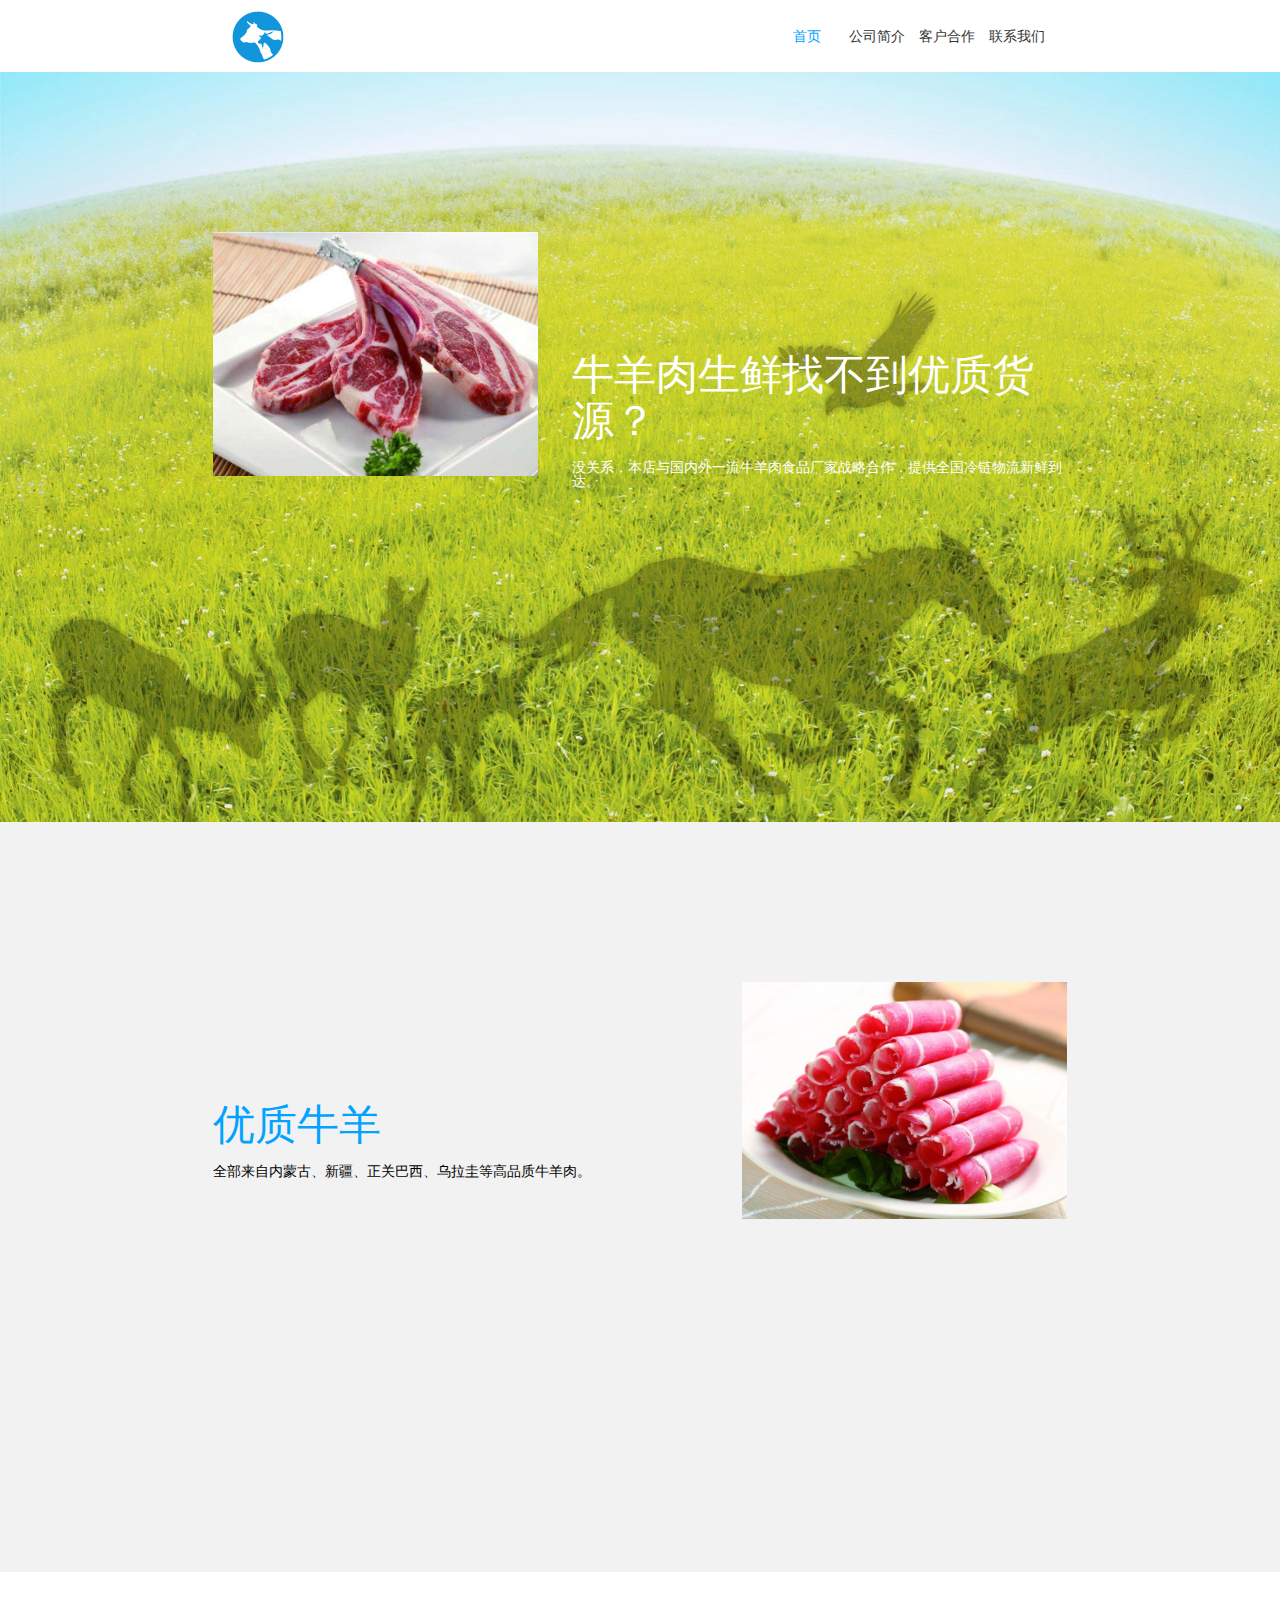
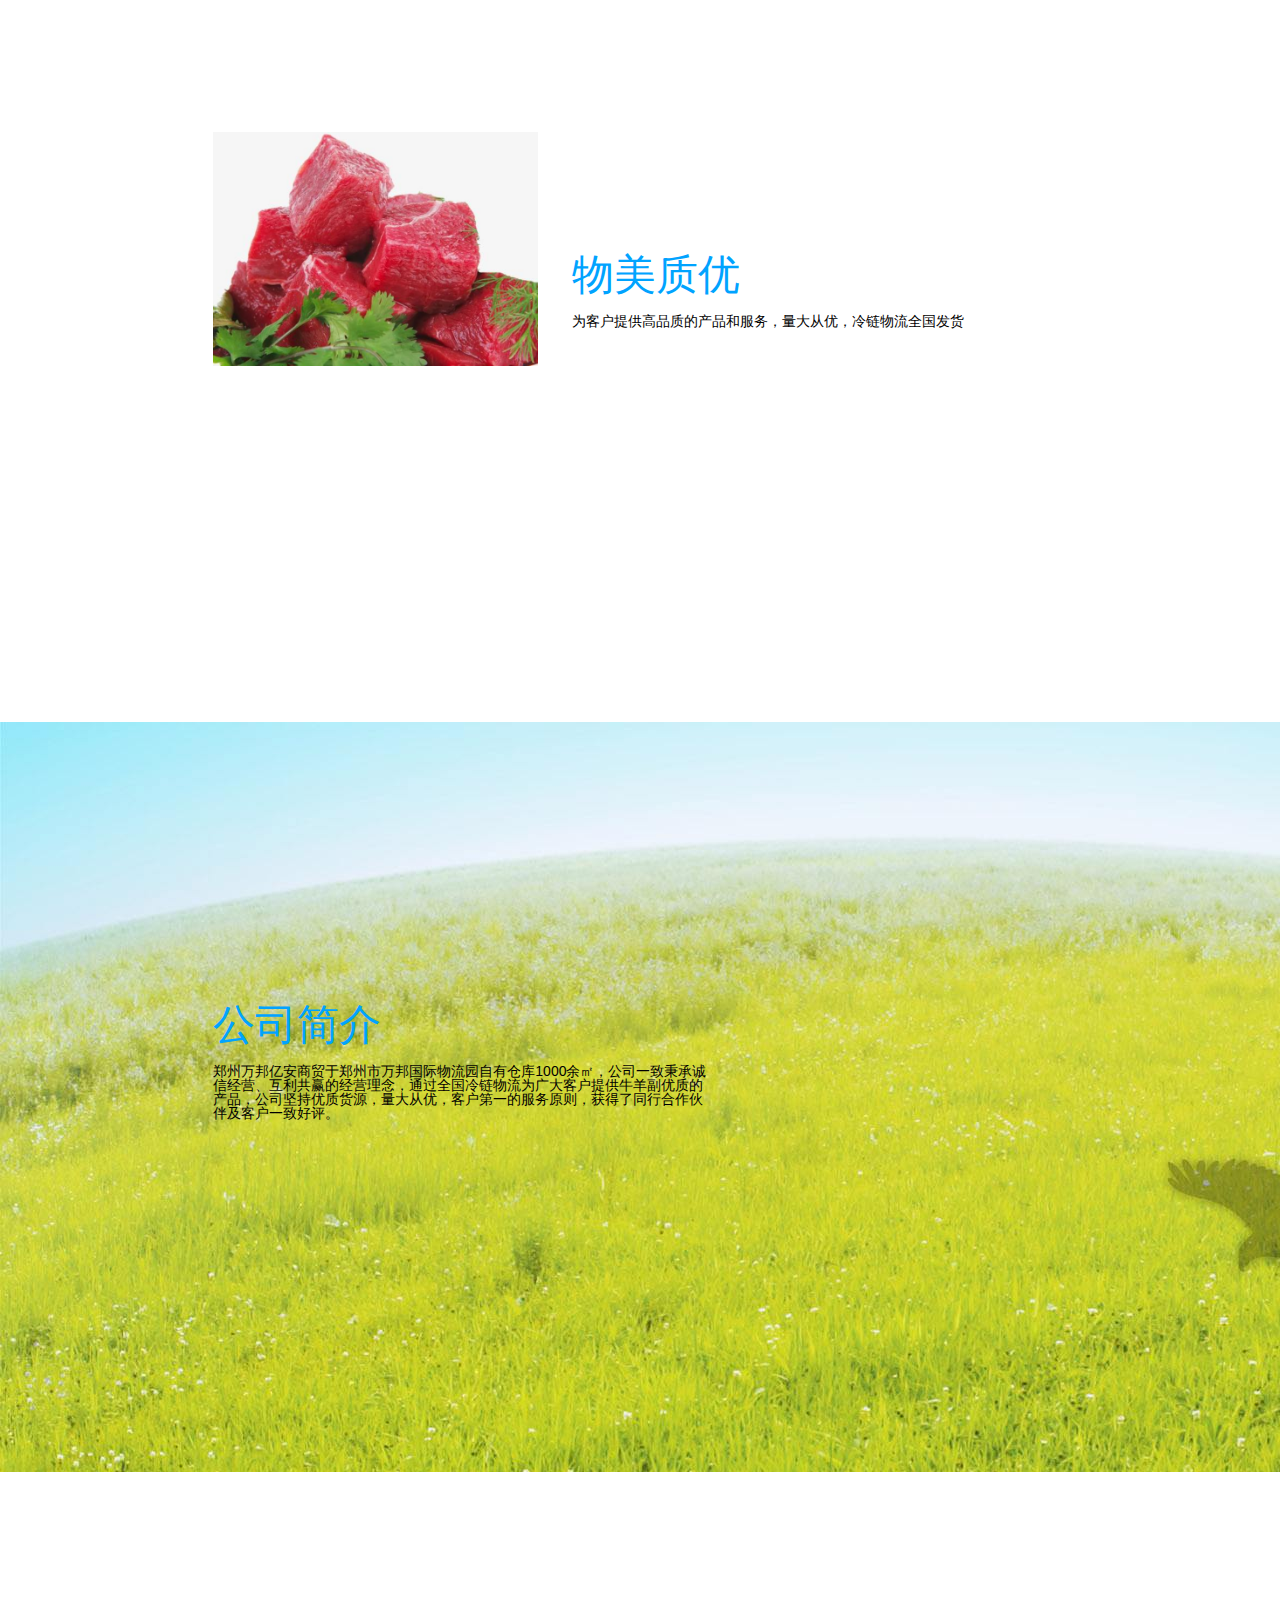
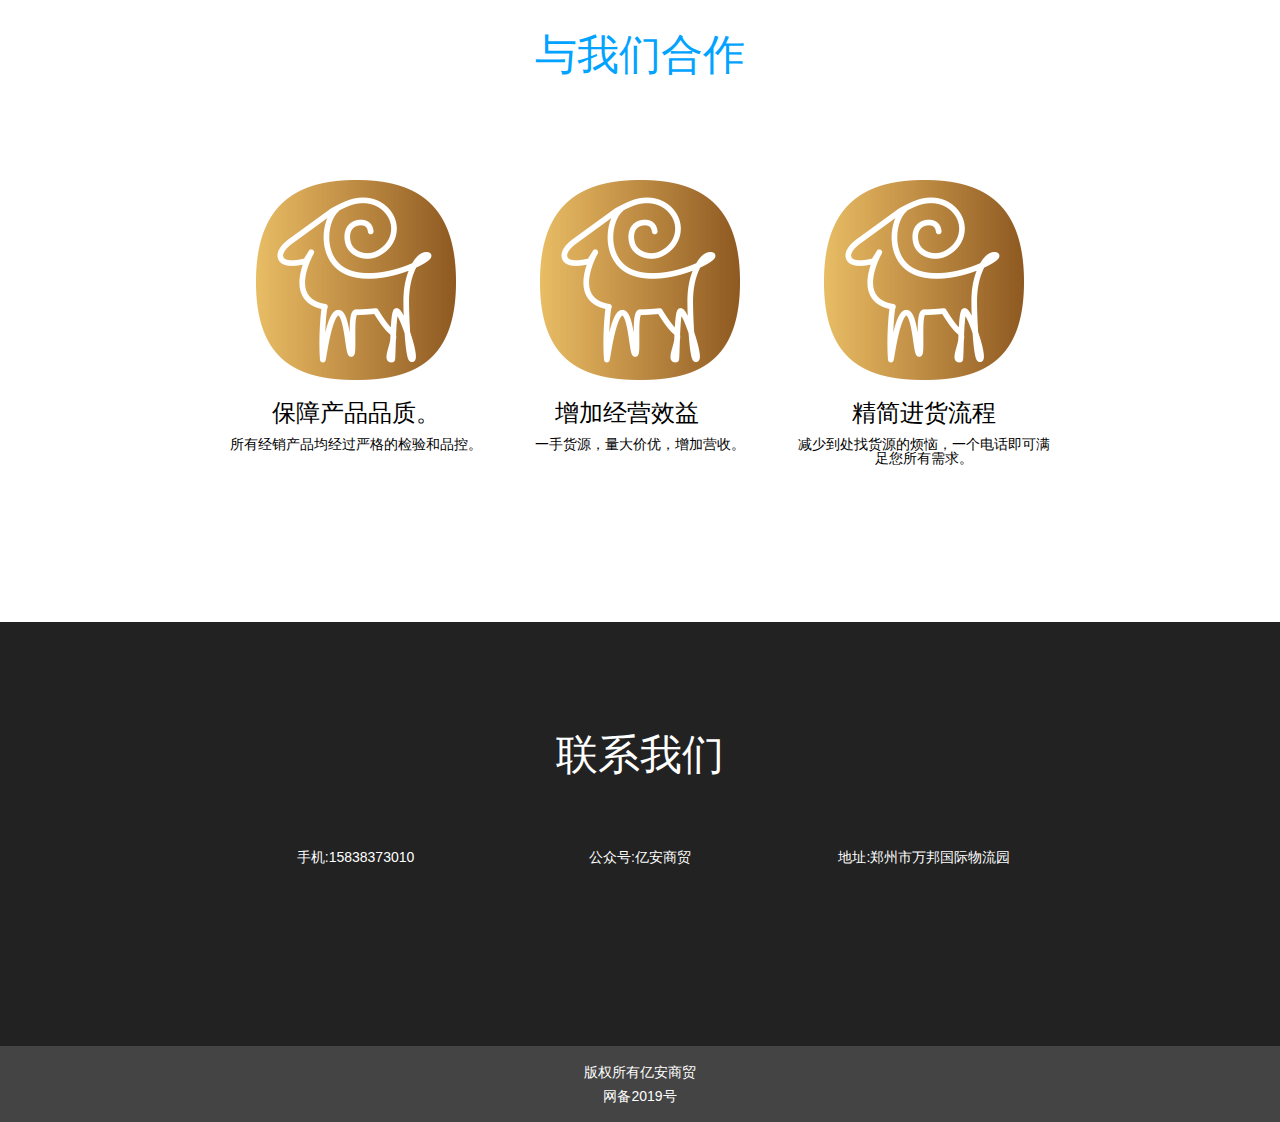
<file: index.html>
<!DOCTYPE html><html lang="en"><head><meta charset="UTF-8"><meta name="baidu-site-verification"content="code-DkZJ3rd3GH"/><meta name="viewport"content="width=device-width,initial-scale=1,maximum-scale=1,user-scalable=no"><meta name="description"content="郑州亿之安食品有限公司,亿安生鲜,亿之安食品有限公司,专注于牛羊肉采购批发,满足一站式生鲜冻品采购需要,可提供肉食批发,冻品批发,正关牛肉,牛肉批发,羊肉批发,内蒙古羊肉,内蒙古牛肉,正关牛肉,正关羊肉,牛羊肉副产品,冻品批发等需求。亿安商贸诚信经营,以人为本,互利共赢,通过郑州万邦国际物流园支持全国发货,本公司让客户采购批发牛羊肉更轻松,更实惠,帮助企业经营采购更加便利，降低更多成本。"><meta name="keywords"content="郑州亿之安食品有限公司,亿安生鲜,亿安商贸,亿之安食品有限公司,冻品批发,正关牛肉,牛羊肉采购,牛羊肉批发,进口牛肉,进口羊肉,内蒙古羊肉,品质生鲜,食品批发,肉食批发,万邦国际,万邦冻品,万邦国际批发市场,"><title>亿之安食品-专注牛羊肉供应-满足客户牛羊肉冻品批发需求-品质保证价格亲民</title><link rel="icon"sizes="any"mask href="./images/logo.png"><link rel="stylesheet"href="./css/bootstrap.min.css"><script src="./js/jquery-3.5.1.min.js"></script><script src="./js/bootstrap.min.js"></script><script src="./js/home.js"></script><link rel="stylesheet"href="./css/home.css"></head><body><div class="container-fluid"><div class="row visible-on"><div class="hd"><div class="visible-xs "style="position:absolute;left:20px;top: 5px; width:30px;height:30px"><div class="glyphicon glyphicon-menu-hamburger hanBao"style="font-size: 19px;width: 30px;height: 30px;z-index: 100;"></div><div class="slider fff"><ul><li data-link="#page-a"><p class="glyphicon glyphicon-home"></p><p>首页</p></li><li data-link="#page-d"><p class="glyphicon glyphicon-info-sign"></p><p>公司简介</p></li><li data-link="#page-e"><p class="glyphicon glyphicon-envelope"></p><p>客户合作</p></li><li data-link="#page-f"><p class="glyphicon glyphicon-earphone"></p><p>联系我们</p></li></ul></div></div><div class="col-xs-10 col-md-8 col-md-offset-2 col-xs-offset-1"><div class="hidden-xs"><img src="./images/logo.png"alt=""class="icon hd-icon"><div class="hd-nav"><ul><li><span data-link="#page-a"class="blue">首页</span></li><li><span data-link="#page-d">公司简介</span></li><li><span data-link="#page-e">客户合作</span></li><li><span data-link="#page-f">联系我们</span></li></ul></div></div><div class="visible-xs"style="text-align:center"><img src="./images/logo.png"alt=""class="icon hd-icon"></div></div></div><div class="bd"style="margin-top:4.5rem"><div class="content page-a"id="page-a"><div class="col-xs-10 col-md-8 col-md-offset-2 col-xs-offset-1"><img src="./images/img_01.png"alt=""width="38%"class="pic fl"><div class="desc desc-co-w fr"><h1 class="fff">牛羊肉生鲜找不到优质货源？</h1><span>没关系，本店与国内外一流牛羊肉食品厂家战略合作，提供全国冷链物流新鲜到达。</span></div></div></div><div class="content page-b"><div class="col-xs-10 col-md-8 col-md-offset-2 col-xs-offset-1"><img src="./images/img_02.png"alt=""width="38%"class="pic fr"><div class="desc desc-co-b fl"><h1>优质牛羊</h1><span>全部来自内蒙古、新疆、正关巴西、乌拉圭等高品质牛羊肉。</span></div></div></div><div class="content page-c"><div class="col-xs-10 col-md-8 col-md-offset-2 col-xs-offset-1"><img src="./images/img_03.png"alt=""width="38%"class="pic fl"><div class="desc desc-co-b fr"><h1>物美质优</h1><span>为客户提供高品质的产品和服务，量大从优，冷链物流全国发货</span></div></div></div><div class="content page-d"id="page-d"><div class="col-xs-10 col-md-8 col-md-offset-2 col-xs-offset-1"><div class="desc desc-co-b fl"><h1>公司简介</h1><span>郑州万邦亿安商贸于郑州市万邦国际物流园自有仓库1000余㎡，公司一致秉承诚信经营、互利共赢的经营理念，通过全国冷链物流为广大客户提供牛羊副优质的产品，公司坚持优质货源，量大从优，客户第一的服务原则，获得了同行合作伙伴及客户一致好评。</span></div></div></div><div class="content page-e"id="page-e"><div class="col-xs-10 col-md-8 col-md-offset-2 col-xs-offset-1"><div class="desc-co-b"><h1>与我们合作</h1><div class="col-xs-4 col-md-4"><div><img src="./images/icon_02.png"alt=""></div><h3>保障产品品质。</h3><span>所有经销产品均经过严格的检验和品控。</span></div><div class="col-xs-4 col-md-4"><div><img src="./images/icon_03.png"alt=""></div><h3>增加经营效益&nbsp;&nbsp;&nbsp;&nbsp;</h3><span>一手货源，量大价优，增加营收。</span></div><div class="col-xs-4 col-md-4"><div><img src="./images/icon_04.png"alt=""></div><h3>精简进货流程</h3><span>减少到处找货源的烦恼，一个电话即可满足您所有需求。</span></div></div></div></div><div class="content page-f"id="page-f"><div class="col-xs-10 col-md-8 col-md-offset-2 col-xs-offset-1"><div class="desc-co-w"><h1 class="fff">联系我们</h1><div class="col-xs-12 col-md-4"><span>手机:</span><span>15838373010</span></div><div class="col-xs-12 col-md-4"><span>公众号:</span><span>亿安商贸</span></div><div class="col-xs-12 col-md-4"><span>地址:</span><span>郑州市万邦国际物流园</span></div></div></div><div class="doc"><p>版权所有亿安商贸</p><p>网备2019号</p></div></div></div></div></div></body></html>
</file>
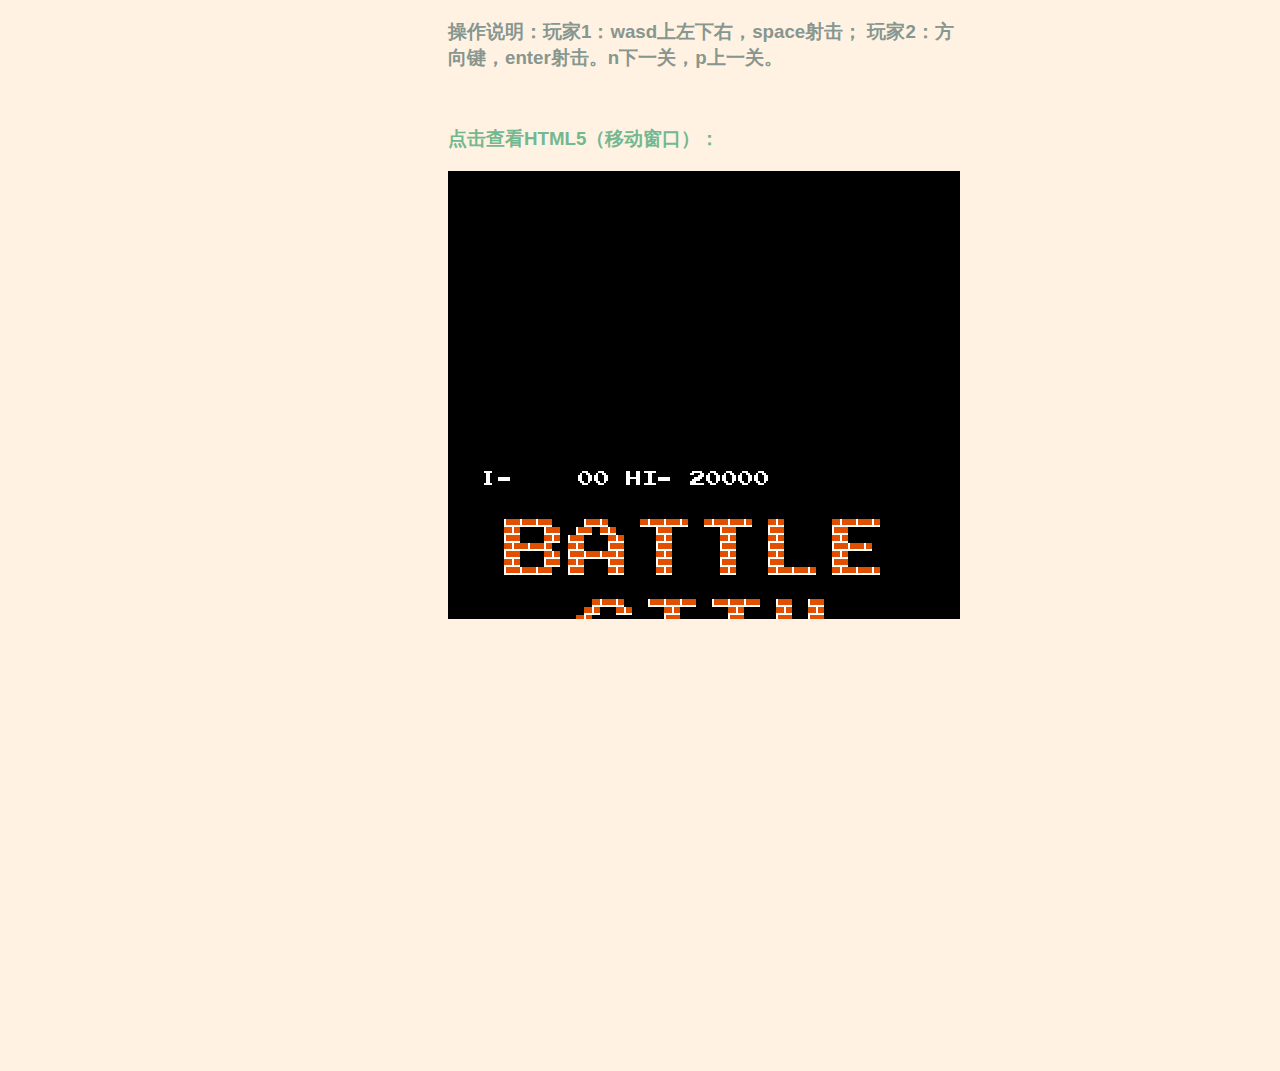
<file: backup/index.html>
﻿<!DOCTYPE html>
<html lang="zh" class="no-js demo-1">
	<head>
		<meta charset="UTF-8" />
		<meta http-equiv="X-UA-Compatible" content="IE=edge,chrome=1"> 
		<meta name="viewport" content="width=device-width, initial-scale=1.0"> 
		<title>刘振刚的小站</title>
		<script src="js/jquery.min.js"></script>
		<script src="js/Helper.js"></script>
		<script src="js/keyboard.js"></script>
		<script src="js/const.js"></script>
		<script src="js/level.js"></script>
		<script src="js/crackAnimation.js"></script>
		<script src="js/prop.js"></script>
		<script src="js/bullet.js"></script>
		<script src="js/tank.js"></script>
		<script src="js/num.js"></script>
		<script src="js/menu.js"></script>
		<script src="js/map.js"></script>
		<script src="js/Collision.js"></script>
		<script src="js/stage.js"></script>
		<script src="js/main.js"></script>
		<link rel="stylesheet" type="text/css" href="css/default.css" />
		<style type="text/css">
			#canvasDiv canvas{
				position:absolute;
			}
		</style>
	</head>
	<body>
		<div class="container" style="margin-left: 35%;">
			<head><h3 style="width:512px">操作说明：玩家1：wasd上左下右，space射击；
				玩家2：方向键，enter射击。n下一关，p上一关。</h3><br/><h3 id="hre"><a href="./test/app/home.html">点击查看HTML5（移动窗口）：</a></h3></head>
			<div class="main clearfix">
				<div id="canvasDiv" >
					<canvas id="wallCanvas" ></canvas> 
					<canvas id="tankCanvas" ></canvas>
					<canvas id="grassCanvas" ></canvas>
					<canvas id="overCanvas" ></canvas> 
					<canvas id="stageCanvas" ></canvas>
				</div>
			</div>
			
		</div><!-- /container -->


	</body>
	<script>
		$("#hre").click(function(){
  			alert('web前端-刘振刚-Email:qilu360@163.com');
		});
		console.log('web前端-刘振刚-Email:qilu360@163.com');
	</script>
		
</html>
</file>
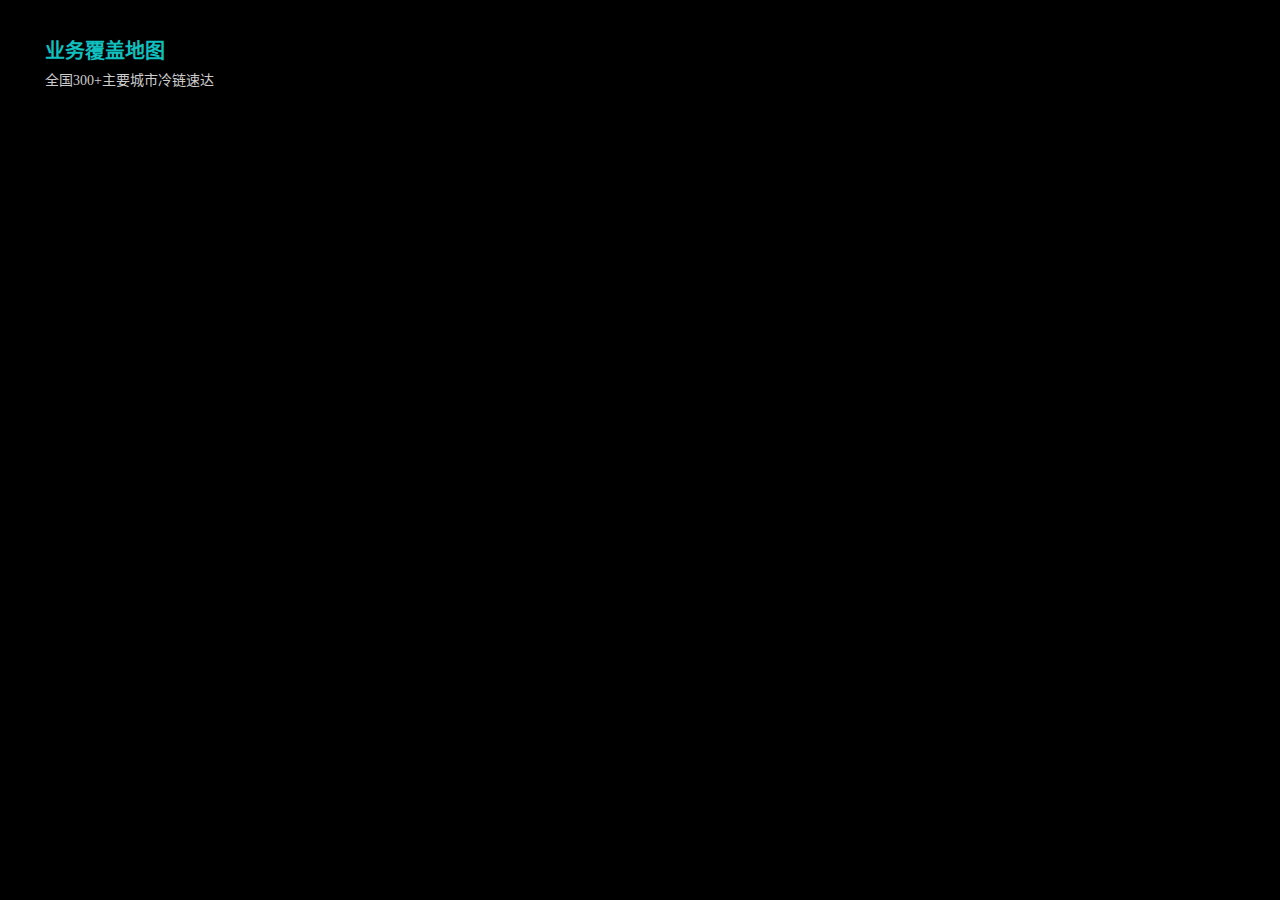
<file: delivery-map.html>
<!DOCTYPE html>
<html lang="zh-CN">
<head>
  <meta charset="UTF-8" />
  <meta name="viewport" content="width=device-width, initial-scale=1.0" />
  <title>郑州市业务覆盖全国城市地图</title>
  <style>
    html,
    body,
    #map {
      width: 100%;
      height: 100%;
      margin: 0;
      padding: 0;
    }

    body {
      font-weight: 500;
      color: #fff;
      background-color: #000;
      position: relative;
    }

    .demo-title {
      position: absolute;
      top: 25px;
      left: 25px;
      z-index: 1;
      background: rgba(0,0,0,0.5);
      padding: 10px 20px;
      border-radius: 8px;
    }

    h1 {
      font-size: 20px;
      margin: 0;
      color: #12bfbf;
    }

    h3 {
      font-size: 14px;
      font-weight: normal;
      margin-top: 5px;
      color: #ccc;
    }
  </style>
  <script>
    window._AMapSecurityConfig = {
      securityJsCode: "77fa88649a61f3e8e1946c1bd2f39df8",
    };
  </script>
</head>

<body>
  <div id="map"></div>
  <div class="demo-title">
    <h1>业务覆盖地图</h1>
    <h3>全国300+主要城市冷链速达</h3>
  </div>

  <!-- 替换为你的高德API Key -->
  <script src="https://webapi.amap.com/maps?v=2.0&key=19643db77de4fad32c2d0adfcd81c617"></script>
  <script src="https://webapi.amap.com/loca?v=2.0.0&key=19643db77de4fad32c2d0adfcd81c617"></script>
  <script>
    // ===================== 核心配置 =====================
    // 郑州经纬度
    const ZHENGZHOU = [113.665412, 34.757975];
    // 全国主要城市经纬度（可按需扩展）
  
const CITYS = [
  { name: "北京", coords: [116.4074, 39.9042], type: 0 },
  { name: "上海", coords: [121.4737, 31.2304], type: 0 },
  { name: "广州", coords: [113.2644, 23.1291], type: 0 },
  { name: "深圳", coords: [114.0579, 22.5431], type: 0 },
  { name: "重庆", coords: [106.5049, 29.5332], type: 0 },
  { name: "天津", coords: [117.3190, 39.8954], type: 0 },
  { name: "成都", coords: [104.0665, 30.6592], type: 0 },
  { name: "杭州", coords: [120.1551, 30.2797], type: 0 },
  { name: "武汉", coords: [114.3055, 30.5928], type: 0 },
  { name: "西安", coords: [108.9480, 34.2631], type: 0 },
  { name: "南京", coords: [118.7969, 32.0603], type: 0 },
  { name: "长沙", coords: [112.9822, 28.1940], type: 0 },
  { name: "济南", coords: [117.0009, 36.6758], type: 0 },
  { name: "青岛", coords: [120.3394, 36.0672], type: 1 },
  { name: "厦门", coords: [118.1085, 24.4909], type: 1 },
  { name: "大连", coords: [121.6201, 38.9136], type: 1 },
  { name: "沈阳", coords: [123.4291, 41.7968], type: 1 },
  { name: "哈尔滨", coords: [126.6424, 45.8038], type: 1 },
  { name: "昆明", coords: [102.7122, 25.0406], type: 1 },
  { name: "贵阳", coords: [106.7135, 26.5784], type: 1 },
  { name: "南宁", coords: [108.3200, 22.8241], type: 1 },    // 广西首府
  { name: "兰州", coords: [103.8343, 36.0611], type: 1 },    // 甘肃省会
  { name: "太原", coords: [112.5492, 37.8570], type: 1 },    // 山西省会
  { name: "西宁", coords: [101.7797, 36.6172], type: 1 },    // 青海省会（替换青海）
  { name: "石家庄", coords: [114.5149, 38.0423], type: 1 },  // 河北省会
  { name: "长春", coords: [125.3245, 43.8868], type: 1 } ,    // 吉林省会
  { name: "乌鲁木齐", coords: [87.6168, 43.7939], type: 0 },
  { name: "合肥", coords: [117.2830, 31.8612], type: 1 },
  { name: "南昌", coords: [115.8921, 28.6768], type: 1 }
];

    // ===================== 初始化地图 =====================
    var map = new AMap.Map('map', {
      zoom: 4, // 初始缩放级别
      pitch: 32, // 倾斜角度
      showLabel: false, // 隐藏默认标签
      viewMode: '3D', // 3D模式
      center: ZHENGZHOU, // 中心点：郑州
      mapStyle: 'amap://styles/dark', // 深色地图样式（可选：dark, darkblue, normal）
    });

    // 文字标签图层
    var labelLayer = new AMap.LabelsLayer({
      rejectMapMask: true,
      collision: true,
      animation: true,
    });
    map.add(labelLayer);

    // ===================== 初始化Loca容器 =====================
    var loca = new Loca.Container({ map });

    // --------------------- 飞线图层 ---------------------
    var linkLayer = new Loca.LinkLayer({
      zIndex: 20,
      opacity: 1,
      visible: true,
      zooms: [2, 22],
    });

    // --------------------- 散点图层（城市点） ---------------------
    var scatterLayer1 = new Loca.ScatterLayer({ // 核心城市
      zIndex: 10,
      opacity: 1,
      visible: true,
      zooms: [2, 22],
    });
    var scatterLayer2 = new Loca.ScatterLayer({ // 次要城市
      zIndex: 10,
      opacity: 0.8,
      visible: true,
      zooms: [2, 22],
    });

    // --------------------- 郑州中心点高亮 ---------------------
    var centerPoint = new Loca.GeoJSONSource({
      data: {
        type: 'FeatureCollection',
        features: [{
          type: 'Feature',
          geometry: { type: 'Point', coordinates: ZHENGZHOU },
        }],
      },
    });
    var scatterLayer3 = new Loca.ScatterLayer({ zIndex: 15 });
    scatterLayer3.setSource(centerPoint);
    scatterLayer3.setStyle({
      size: [200000, 200000], // 中心点大小（米）
      unit: 'meter',
      texture: 'https://a.amap.com/Loca/static/static/center-point.png', // 中心点图标
    });
    loca.add(scatterLayer3);

    // ===================== 构建GeoJSON数据 =====================
    // 1. 构建城市点的GeoJSON
    function buildScatterGeoJSON() {
      const features = CITYS.map(city => ({
        type: 'Feature',
        geometry: { type: 'Point', coordinates: city.coords },
        properties: {
          type: city.type,
          country: city.name, // 标签显示的城市名
          flagName: city.name
        }
      }));
      // 追加郑州中心点
      features.push({
        type: 'Feature',
        geometry: { type: 'Point', coordinates: ZHENGZHOU },
        properties: { type: 0, country: '郑州', flagName: '郑州' }
      });
      return { type: 'FeatureCollection', features };
    }

    // 2. 构建郑州到各城市的飞线GeoJSON
    function buildLinkGeoJSON() {
      const features = CITYS.map(city => ({
        type: 'Feature',
        geometry: {
          type: 'LineString',
          coordinates: [ZHENGZHOU, city.coords] // 起点：郑州，终点：目标城市
        },
        properties: {
          link: { type: city.type }, // 飞线类型（对应颜色）
          distance: getDistance(ZHENGZHOU, city.coords) // 用于飞线高度计算
        }
      }));
      return { type: 'FeatureCollection', features };
    }

    // 计算两点间距离（简化版，用于飞线高度）
    function getDistance(p1, p2) {
      const [lng1, lat1] = p1;
      const [lng2, lat2] = p2;
      const radLat1 = Math.PI * lat1 / 180;
      const radLat2 = Math.PI * lat2 / 180;
      const a = radLat1 - radLat2;
      const b = Math.PI * lng1 / 180 - Math.PI * lng2 / 180;
      let s = 2 * Math.asin(Math.sqrt(Math.pow(Math.sin(a / 2), 2) +
        Math.cos(radLat1) * Math.cos(radLat2) * Math.pow(Math.sin(b / 2), 2)));
      s = s * 6378137; // 地球半径
      return s;
    }

    // 过滤GeoJSON（按type筛选）
    function filterGeoJSON(json, type) {
      return new Loca.GeoJSONSource({
        data: {
          type: 'FeatureCollection',
          features: json.features.filter(item => item.properties.type === type)
        }
      });
    }

    // 设置城市文字标签
    function setLabelsLayer(scatterGeoJSON) {
      labelLayer.clear();
      // 遍历所有城市点添加标签
      scatterGeoJSON.features.forEach(item => {
        var labelsMarker = new AMap.LabelMarker({
          name: item.properties.flagName,
          position: item.geometry.coordinates,
          zooms: [2, 22],
          opacity: 1,
          zIndex: 10,
          text: {
            content: item.properties.country,
            direction: 'bottom',
            offset: [0, -5],
            style: {
              fontSize: 13,
              fontWeight: 'normal',
              fillColor: '#fff',
              backgroundColor: 'rgba(0,0,0,0.3)',
              padding: '2px 6px',
              borderRadius: 2
            },
          },
        });
        labelLayer.add(labelsMarker);
      });
    }

    // ===================== 渲染图层 =====================
    // 1. 构建并渲染散点
    const scatterGeoJSON = buildScatterGeoJSON();
    setLabelsLayer(scatterGeoJSON);
    scatterLayer1.setSource(filterGeoJSON(scatterGeoJSON, 0)); // 核心城市
    scatterLayer2.setSource(filterGeoJSON(scatterGeoJSON, 1)); // 次要城市

    // 核心城市散点样式（青绿色动效）
    scatterLayer1.setStyle({
      size: [300000, 300000],
      unit: 'meter',
      animate: true, // 呼吸动效
      duration: 1500, // 动效周期
      texture: 'https://a.amap.com/Loca/static/static/green.png',
    });

    // 次要城市散点样式（橙色动效）
    scatterLayer2.setStyle({
      size: [250000, 250000],
      unit: 'meter',
      animate: true,
      duration: 2000,
      texture: 'https://a.amap.com/Loca/static/static/orange.png',
    });

    // 2. 构建并渲染飞线
    const linkGeoJSON = buildLinkGeoJSON();
    linkLayer.setSource(new Loca.GeoJSONSource({ data: linkGeoJSON }));
    linkLayer.setStyle({
      // 飞线颜色：核心城市(0)=青蓝渐变，次要城市(1)=橙红渐变
      lineColors: (index, item) => item.link.properties.link.type === 0 
        ? ['#25CDEA', '#12BFBF'] 
        : ['#FFD87B', '#FF4F00'],
      // 飞线高度（按距离比例）
      height: (index, item) => item.distance / 4,
      // 飞线平滑度
      smoothSteps: 200,
      // 飞线宽度
      lineWidth: 2,
      // 飞线动效
      animate: true,
      duration: 3000,
    });

    // 添加图层到Loca容器
    loca.add(scatterLayer1);
    loca.add(scatterLayer2);
    loca.add(linkLayer);

    // 启动动效
    loca.animate.start();

    // ===================== 地图交互优化 =====================
    // 开启鼠标滚轮缩放/拖拽
    map.enableScrollWheelZoom(true);
    map.enableDragging(true);
  </script>
</body>
</html>
</file>
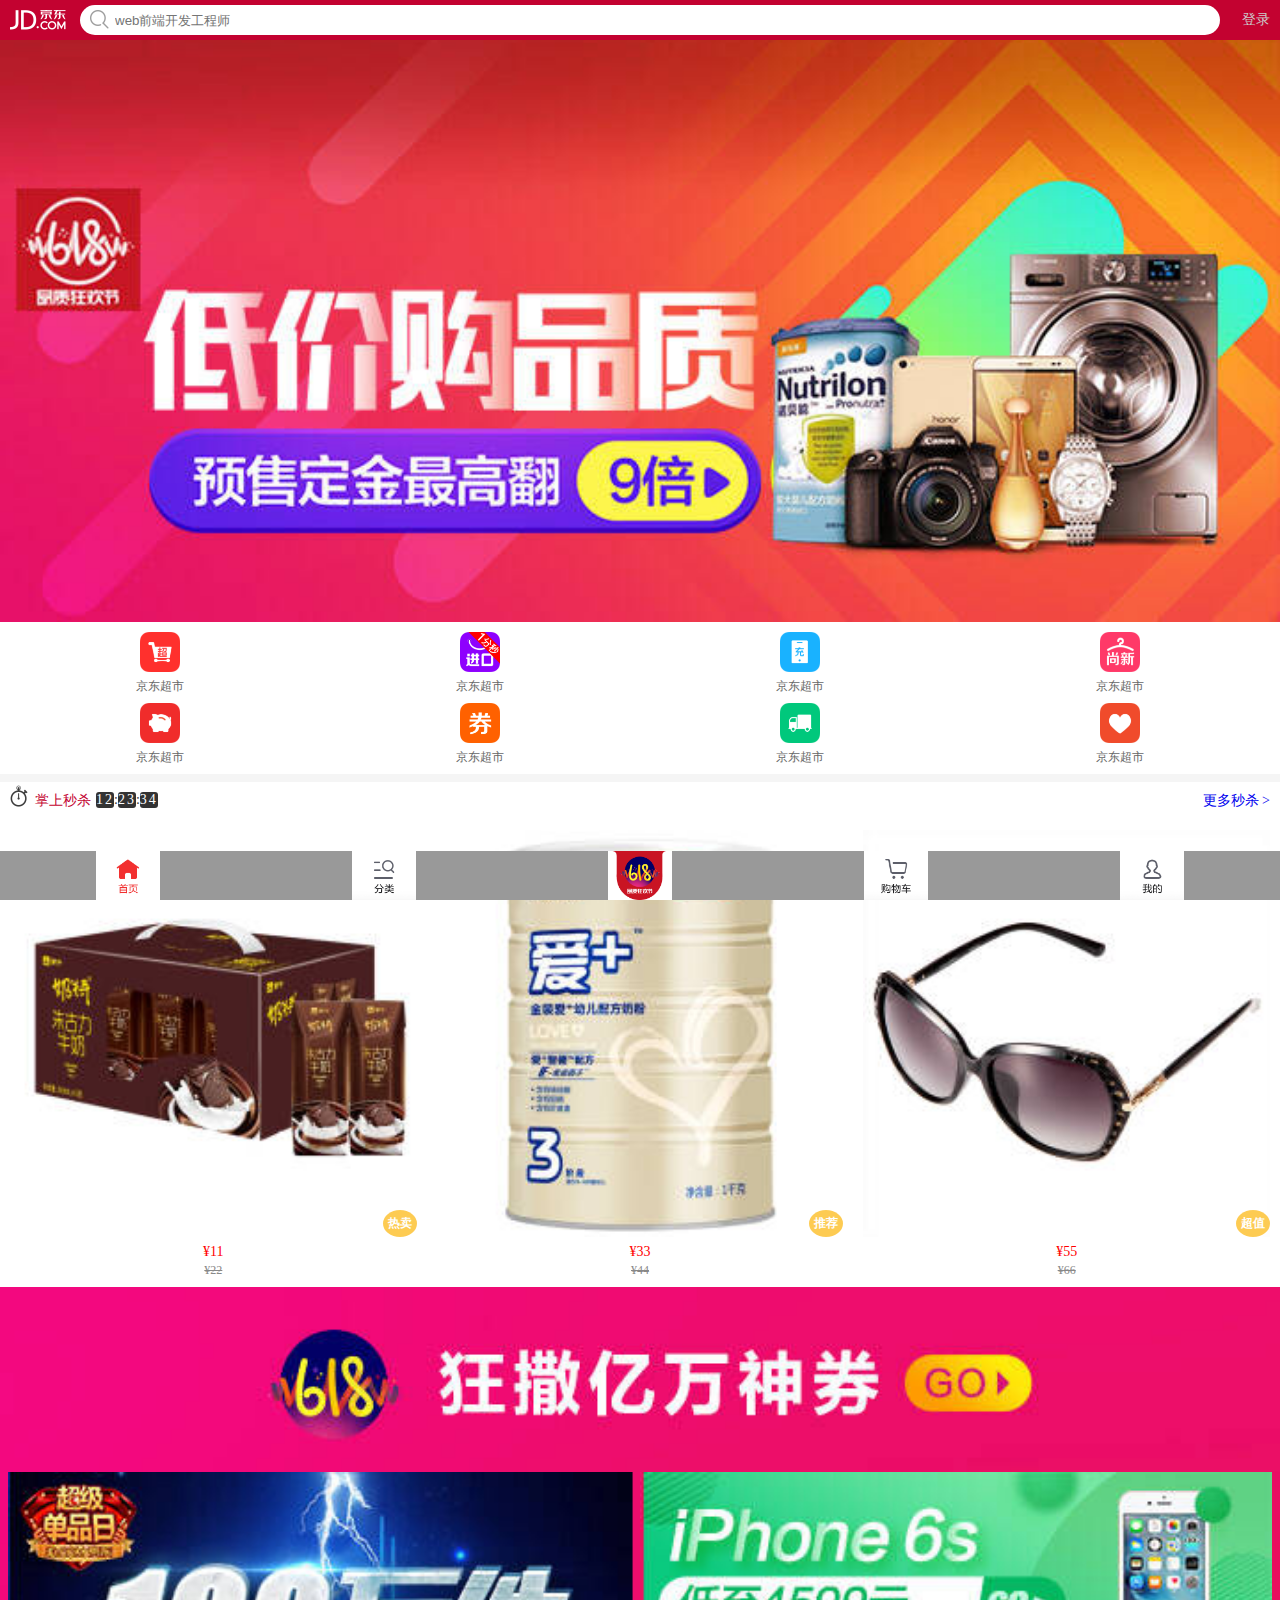
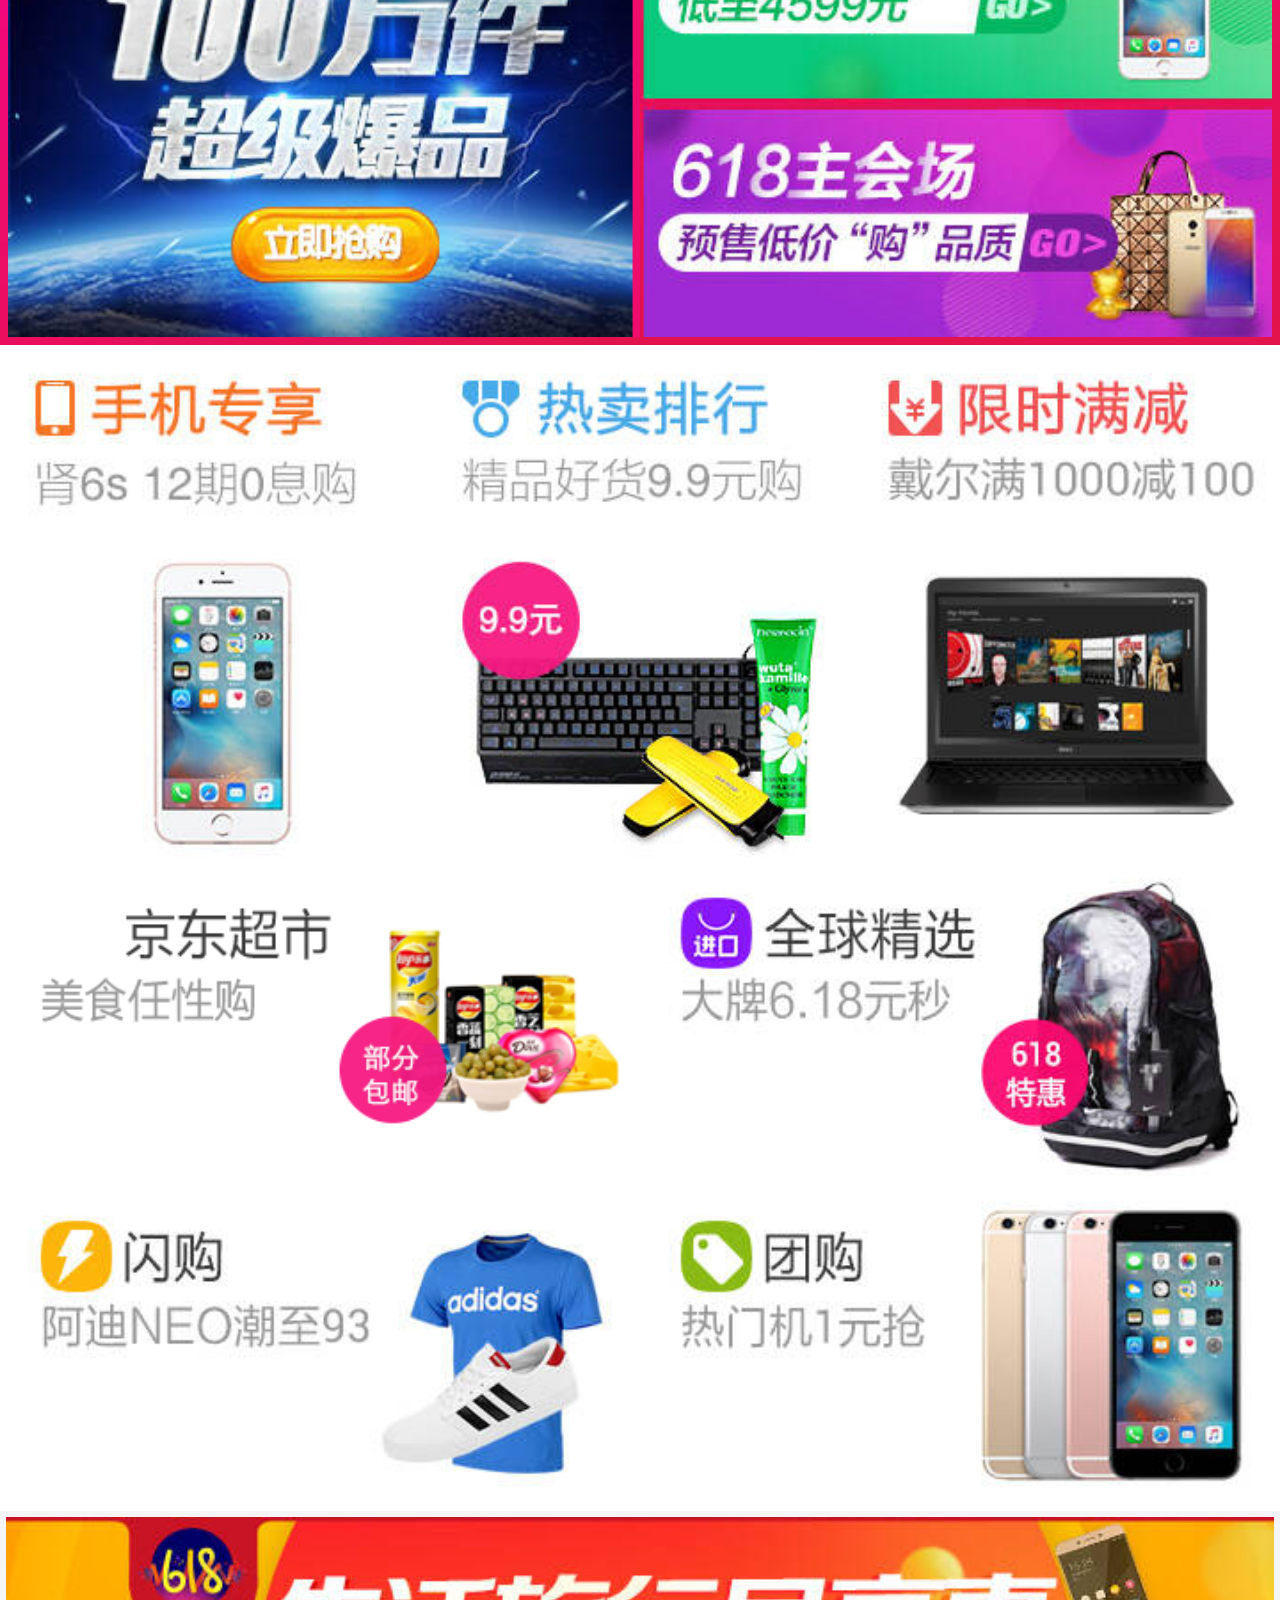
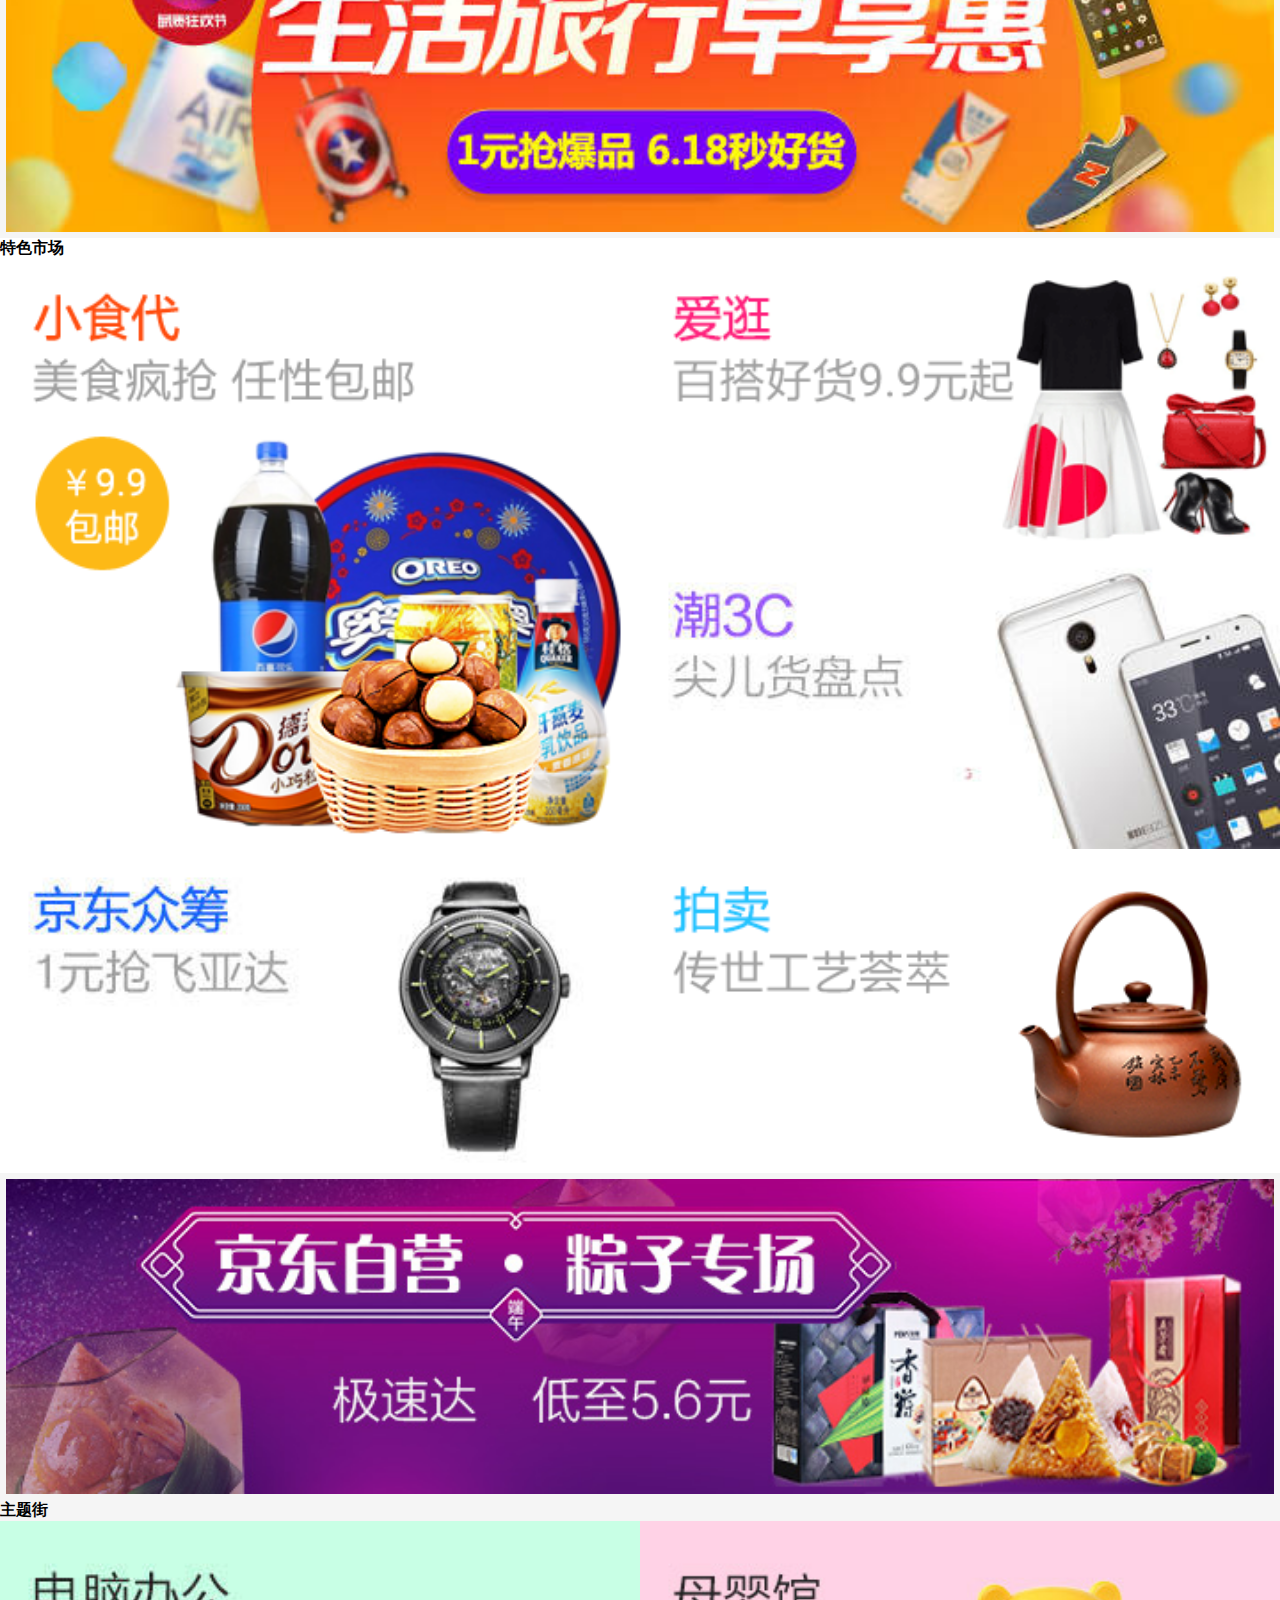
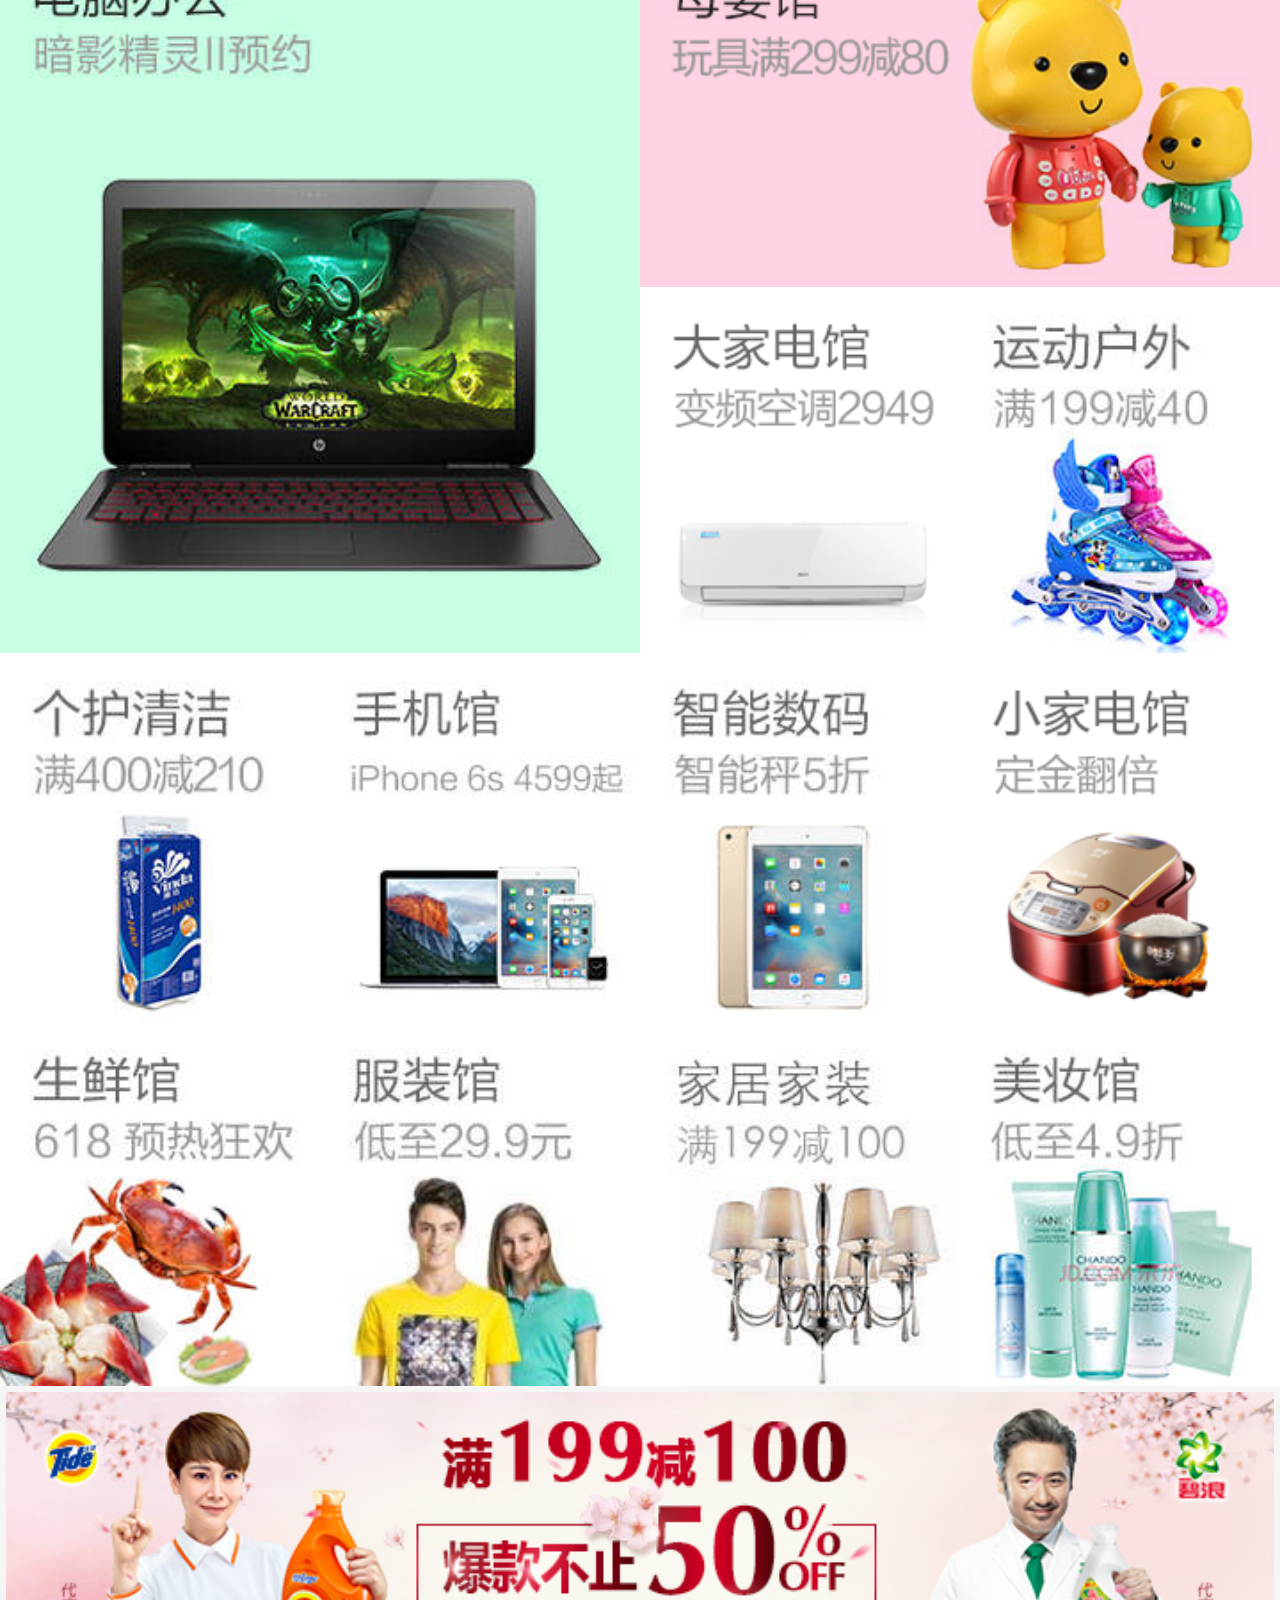
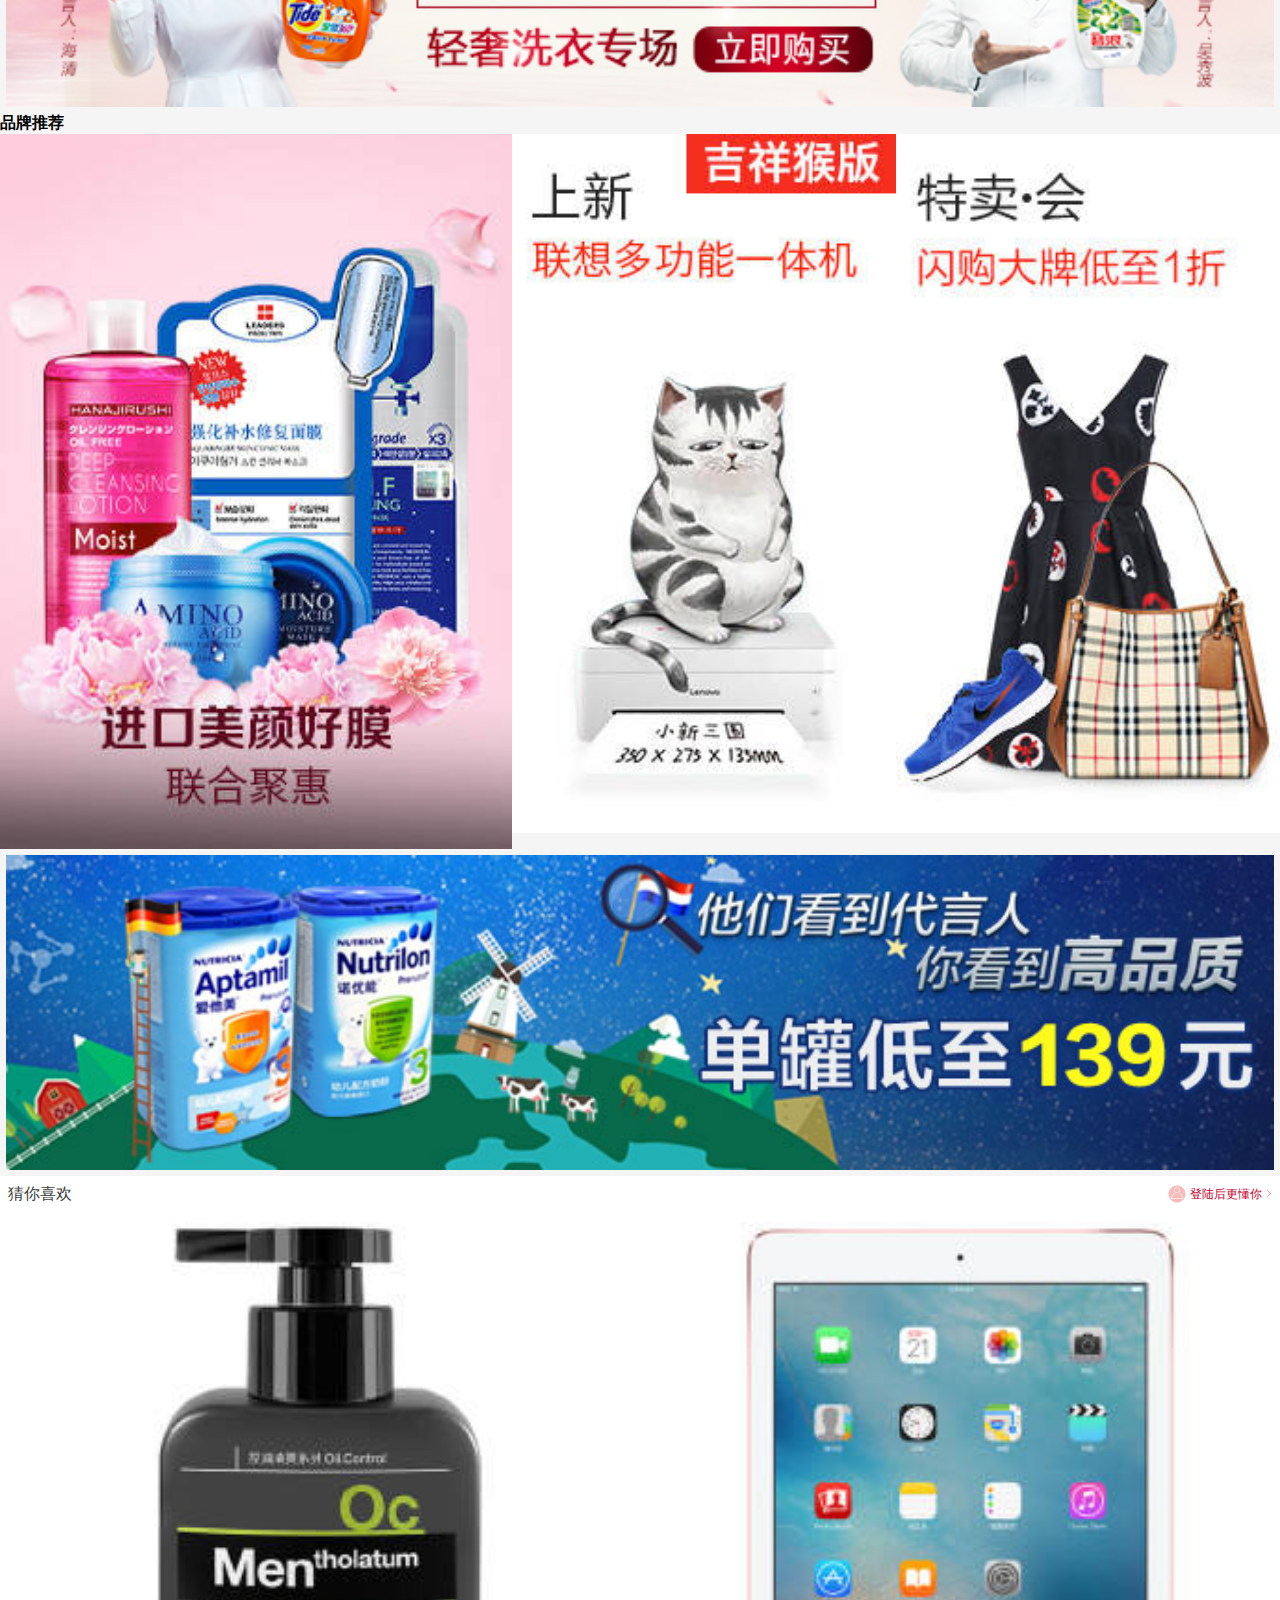
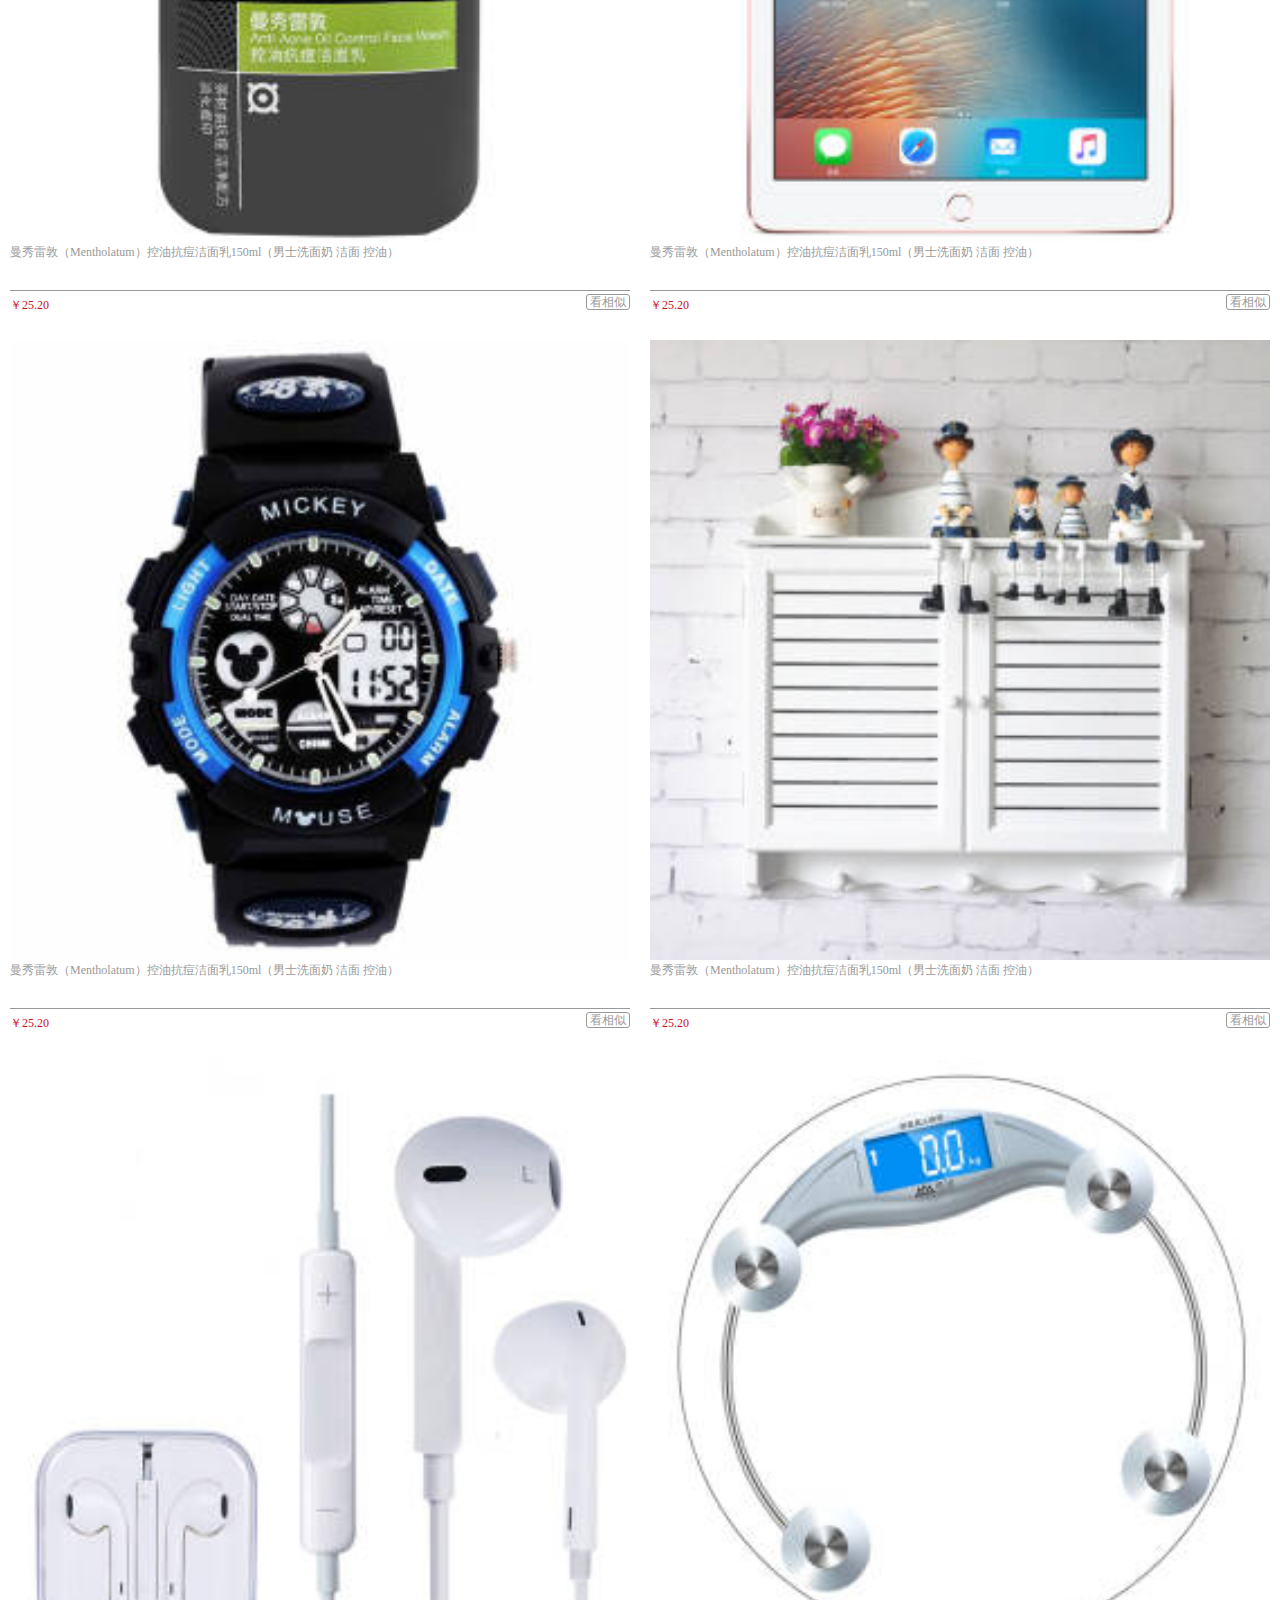
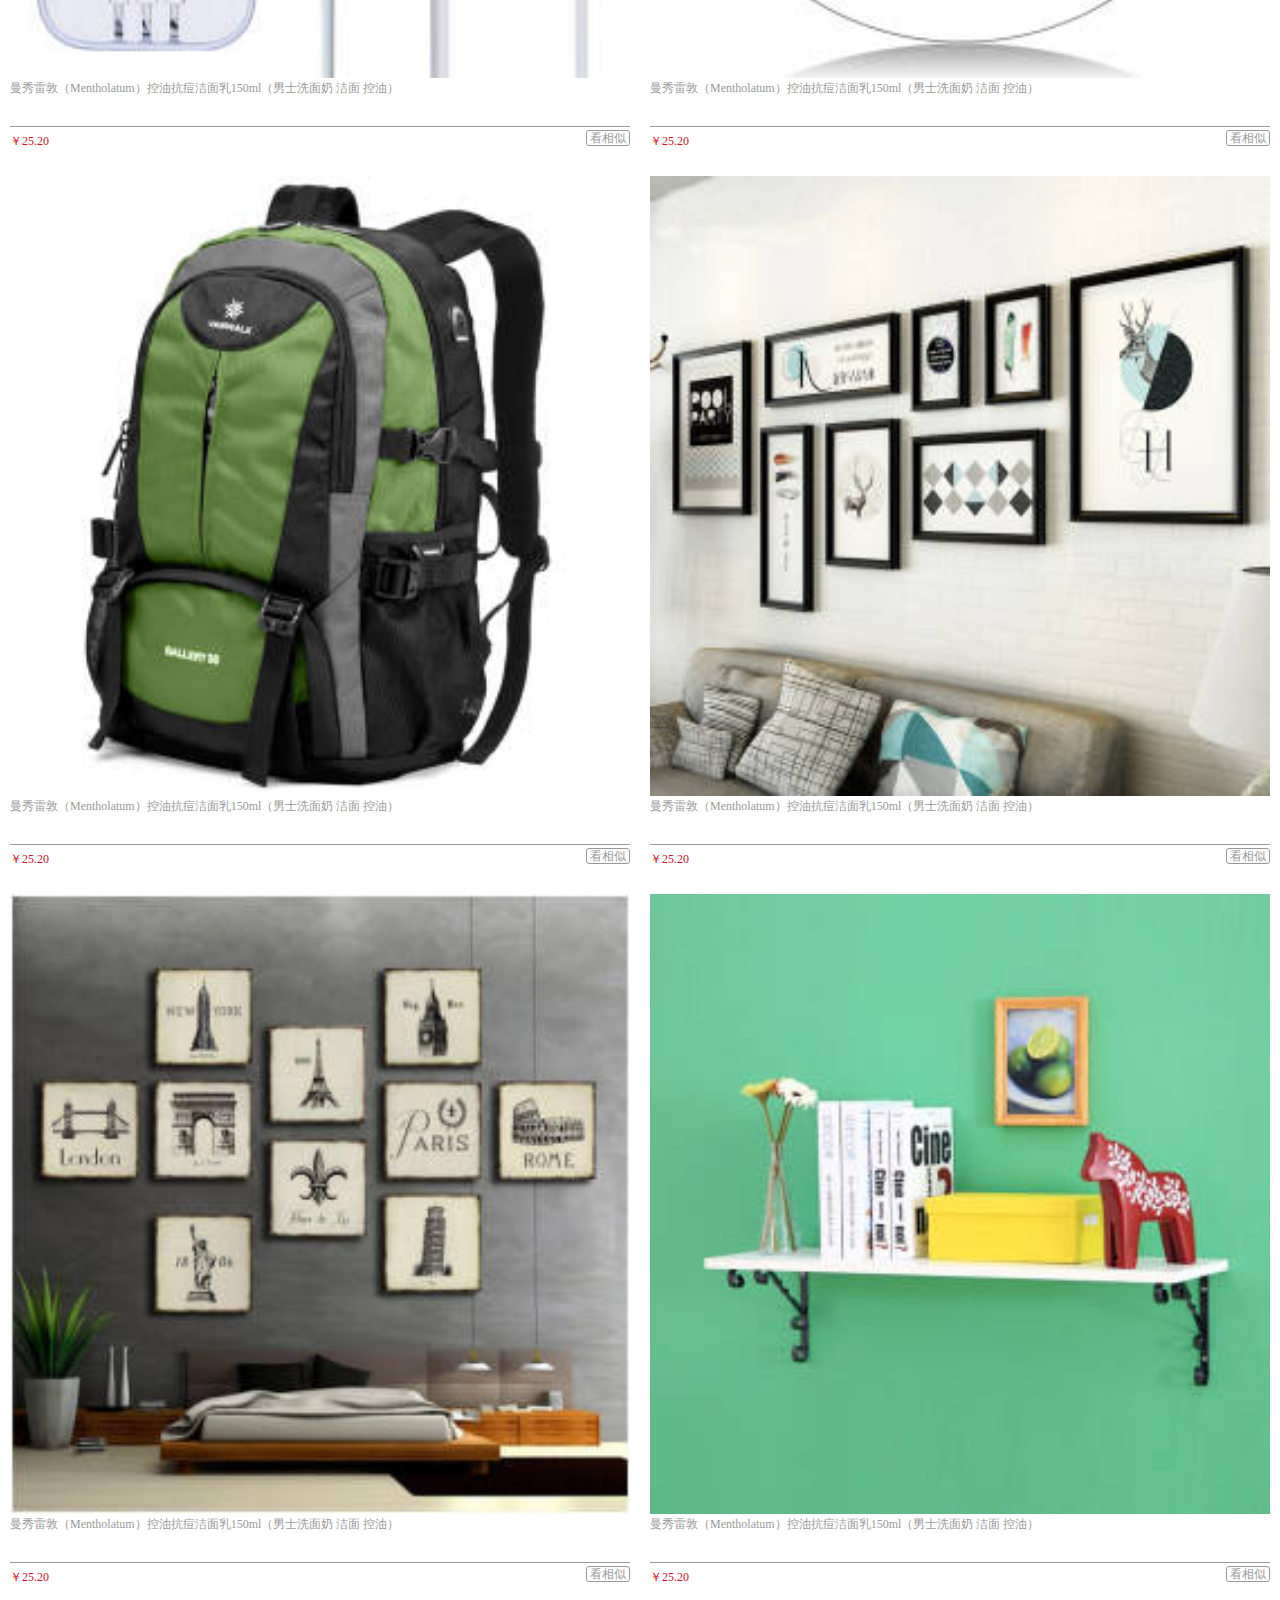
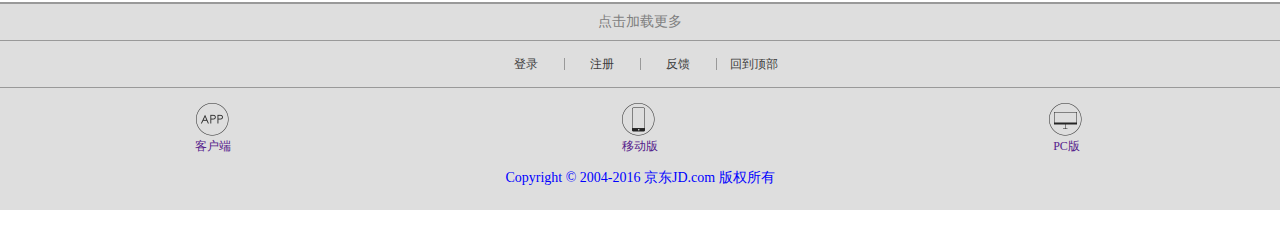
<file: index2.html>
<!DOCTYPE html>
<html lang="en">
<head>
	<meta charset="UTF-8">
	<meta name="viewport" content="width=device-width,initial-scale=1,min ">
	<title>仿移动端京东商城</title>
    <link rel="stylesheet" href="./css/base.css"/>
    <link rel="stylesheet" href="./css/index.css"/>

    <style>
        .view ul {
            list-style: none;

        }

        .view a {
            display: block;
            text-decoration: none;
        }

        .view img {
            display: block;
            width: 100%;

        }

        .view {
            width: 100%;
            overflow: hidden;

        }

        .view ul {
            overflow: hidden;
            position: relative;
        }

        .view li {
            float: left;
        }
    </style>

</head>
<body>
	<!-- 大盒子 -->
    <div class="viewport index">
        <!--搜索-->
        <div class="search">
            <!--搜索框-->
            <div class="search-box">
                <input type="text" placeholder="web前端开发工程师"/>
            </div>
            <a href="####" class="logo"></a>
            <a href="####" class="login">登录</a>
        </div>




        <!--焦点图-->
        <div class="view">
            <ul>
                <li>
                    <a href="javascript:;">
                        <img src="./uploads/slide_1.jpg" alt="">
                    </a>
                </li>
                <li>
                    <a href="javascript:;">
                        <img src="./uploads/slide_2.jpg" alt="">
                    </a>
                </li>
                <li>
                    <a href="javascript:;">
                        <img src="./uploads/slide_3.jpg" alt="">
                    </a>
                </li>
                <li>
                    <a href="javascript:;">
                        <img src="./uploads/slide_4.jpg" alt="">
                    </a>
                </li>
                <li>
                    <a href="javascript:;">
                        <img src="./uploads/slide_5.jpg" alt="">
                    </a>
                </li>
                <li>
                    <a href="javascript:;">
                        <img src="./uploads/slide_6.jpg" alt="">
                    </a>
                </li>
                <li>
                    <a href="javascript:;">
                        <img src="./uploads/slide_7.jpg" alt="">
                    </a>
                </li>
                <li>
                    <a href="javascript:;">
                        <img src="./uploads/slide_8.jpg" alt="">
                    </a>
                </li>
            </ul>
        </div>


        <!--导航-->

        <div class="navs">

            <a href="####">
                <img src="./images/nav_1.png" alt=""/>
                <span>京东超市</span>
            </a>
            <a href="####">
                <img src="./images/nav_2.png" alt=""/>
                <span>京东超市</span>
            </a>
            <a href="####">
                <img src="./images/nav_3.png" alt=""/>
                <span>京东超市</span>
            </a>
            <a href="####">
                <img src="./images/nav_4.png" alt=""/>
                <span>京东超市</span>
            </a>
            <a href="####">
                <img src="./images/nav_5.png" alt=""/>
                <span>京东超市</span>
            </a>
            <a href="####">
                <img src="./images/nav_6.png" alt=""/>
                <span>京东超市</span>
            </a>
            <a href="####">
                <img src="./images/nav_7.png" alt=""/>
                <span>京东超市</span>
            </a>
            <a href="####">
                <img src="./images/nav_8.png" alt=""/>
                <span>京东超市</span>
            </a>
        </div>

        <!--秒杀-->

        <div class="seckill">

            <div class="title">
                <h4>掌上秒杀</h4>
                <div class="time">
                    <span>1</span>
                    <span>2</span>
                    <span>:</span>
                    <span>2</span>
                    <span>3</span>
                    <span>:</span>
                    <span>3</span>
                    <span>4</span>
                </div>
                <a href="####" class="more">更多秒杀  ></a>
            </div>
            <!--秒杀商品-->
            <div class="goods">

                <ul>
                    <li>
                        <a href="####">
                            <img src="./uploads/seckill_1.jpg" alt=""/>
                            <b>热卖</b>
                        </a>
                        <div class="price">
                            <span>¥11</span>
                            <span>¥22</span>
                        </div>
                    </li>
                    <li>
                        <a href="####">
                            <img src="./uploads/seckill_2.jpg" alt=""/>
                            <b>推荐</b>
                        </a>
                        <div class="price">
                            <span>¥33</span>
                            <span>¥44</span>
                        </div>
                    </li>
                    <li>
                        <a href="####">
                            <img src="./uploads/seckill_3.jpg" alt=""/>
                            <b>超值</b>
                        </a>
                        <div class="price">
                            <span>¥55</span>
                            <span>¥66</span>
                        </div>
                    </li>


                </ul>

            </div>


        </div>

        <!--活动-->
        <div class="banner">

            <img src="./uploads/banner_bg.jpg" alt=""/>
            <ul>
                <li>
                    <a href="####">
                        <img src="./uploads/banner_1.jpg" alt=""/>
                    </a>
                </li>
                <li>
                    <a href="####">
                        <img src="./uploads/banner_2.jpg" alt=""/>
                    </a>
                    <a href="####">
                        <img src="./uploads/banner_3.jpg" alt=""/>
                    </a>
                </li>
            </ul>

        </div>

        <!--主营-->
        <div class="major">

            <ul>
                <li class="three">
                    <a href="####"><img src="./uploads/major_1.jpg" alt=""/></a>
                    <a href="####"><img src="./uploads/major_2.jpg" alt=""/></a>
                    <a href="####"><img src="./uploads/major_3.jpg" alt=""/></a>
                </li>
                <li class="two">
                    <a href="####"><img src="./uploads/major_4.jpg" alt=""/></a>
                    <a href="####"><img src="./uploads/major_5.jpg" alt=""/></a>
                </li>
                <li class="two">
                    <a href="####"><img src="./uploads/major_6.jpg" alt=""/></a>
                    <a href="####"><img src="./uploads/major_7.jpg" alt=""/></a>
                </li>
            </ul>

        </div>
<!--广告-->
<div class="ad">
    <img src="./uploads/advert_1.jpg" alt=""/>
</div>
<!--超值超市-->

        <div class="markit">
            <h4>特色市场</h4>
            <ul>
                <li>
                    <a href="####"><img src="./uploads/market_1.jpg" alt=""/></a>
                </li>
                <li>
                    <a href="####"><img src="./uploads/market_2.jpg" alt=""/></a>
                    <a href="####"><img src="./uploads/market_3.jpg" alt=""/></a>
                </li>
                <li>
                    <a href="####"><img src="./uploads/market_4.jpg" alt=""/></a>
                </li>
                <li>
                    <a href="####"><img src="./uploads/market_5.jpg" alt=""/></a>
                </li>
            </ul>
        </div>
        <!--广告-->
        <div class="ad">
            <img src="./uploads/advert_2.jpg" alt=""/>
        </div>

        <!--主体街-->
        <div class="theme">
            <h4>主题街</h4>
            <ul>
                <li class="half">
                    <a href="####"><img src="./uploads/theme_1.jpg" alt=""/></a>
                </li>
                <li class="half">
                    <a href="####"><img src="./uploads/theme_2.jpg" alt=""/></a>
                    <a href="####"><img src="./uploads/theme_3.jpg" alt=""/></a>
                    <a href="####"><img src="./uploads/theme_4.jpg" alt=""/></a>
                </li>
                <li>
                    <a href="####"><img src="./uploads/theme_5.jpg" alt=""/></a>
                    <a href="####"><img src="./uploads/theme_6.jpg" alt=""/></a>
                    <a href="####"><img src="./uploads/theme_7.jpg" alt=""/></a>
                    <a href="####"><img src="./uploads/theme_8.jpg" alt=""/></a>
                </li>
                <li>
                    <a href="####"><img src="./uploads/theme_9.jpg" alt=""/></a>
                    <a href="####"><img src="./uploads/theme_10.jpg" alt=""/></a>
                    <a href="####"><img src="./uploads/theme_11.jpg" alt=""/></a>
                    <a href="####"><img src="./uploads/theme_12.jpg" alt=""/></a>
                </li>
            </ul>

        </div>

        <!--广告-->
        <div class="ad">
            <img src="./uploads/advert_3.jpg" alt=""/>
        </div>

        <!--品牌推荐-->
        <div class="brand">
            <h4>品牌推荐</h4>
            <ul>
                <li>
                    <a href=""><img src="./uploads/brand_1.jpg" alt=""/></a>
                </li>
                <li>
                    <a href=""><img src="./uploads/brand_2.jpg" alt=""/></a>
                </li>
                <li>
                    <a href=""><img src="./uploads/brand_3.jpg" alt=""/></a>
                </li>
            </ul>
        </div>

        <!--广告-->
        <div class="ad">
            <img src="./uploads/advert_4.jpg" alt=""/>
        </div>
        <!--猜你喜欢-->
        <div class="guess">
            <div class="title">
                <h4>猜你喜欢</h4>
                <a href="" class="login">
                    登陆后更懂你
                </a>

            </div>
            <div class="items">
                <div class="item">
                    <a href="">
                        <div class="img">
                            <img src="./uploads/item_1.jpg" alt=""/>
                        </div>
                        <p class="name">曼秀雷敦（Mentholatum）控油抗痘洁面乳150ml（男士洗面奶 洁面 控油）</p>
                    </a>
                    <p class="price">
                        ￥25.20
                        <a href="">看相似</a>
                    </p>
                </div>
                <div class="item">
                    <a href="">
                        <div class="img">
                            <img src="./uploads/item_2.jpg" alt=""/>
                        </div>
                        <p class="name">曼秀雷敦（Mentholatum）控油抗痘洁面乳150ml（男士洗面奶 洁面 控油）</p>
                    </a>
                    <p class="price">
                        ￥25.20
                        <a href="">看相似</a>
                    </p>
                </div>
                <div class="item">
                    <a href="">
                        <div class="img">
                            <img src="./uploads/item_3.jpg" alt=""/>
                        </div>
                        <p class="name">曼秀雷敦（Mentholatum）控油抗痘洁面乳150ml（男士洗面奶 洁面 控油）</p>
                    </a>
                    <p class="price">
                        ￥25.20
                        <a href="">看相似</a>
                    </p>
                </div>
                <div class="item">
                    <a href="">
                        <div class="img">
                            <img src="./uploads/item_4.jpg" alt=""/>
                        </div>
                        <p class="name">曼秀雷敦（Mentholatum）控油抗痘洁面乳150ml（男士洗面奶 洁面 控油）</p>
                    </a>
                    <p class="price">
                        ￥25.20
                        <a href="">看相似</a>
                    </p>
                </div>
                <div class="item">
                    <a href="">
                        <div class="img">
                            <img src="./uploads/item_5.jpg" alt=""/>
                        </div>
                        <p class="name">曼秀雷敦（Mentholatum）控油抗痘洁面乳150ml（男士洗面奶 洁面 控油）</p>
                    </a>
                    <p class="price">
                        ￥25.20
                        <a href="">看相似</a>
                    </p>
                </div>
                <div class="item">
                    <a href="">
                        <div class="img">
                            <img src="./uploads/item_6.jpg" alt=""/>
                        </div>
                        <p class="name">曼秀雷敦（Mentholatum）控油抗痘洁面乳150ml（男士洗面奶 洁面 控油）</p>
                    </a>
                    <p class="price">
                        ￥25.20
                        <a href="">看相似</a>
                    </p>
                </div>
                <div class="item">
                    <a href="">
                        <div class="img">
                            <img src="./uploads/item_7.jpg" alt=""/>
                        </div>
                        <p class="name">曼秀雷敦（Mentholatum）控油抗痘洁面乳150ml（男士洗面奶 洁面 控油）</p>
                    </a>
                    <p class="price">
                        ￥25.20
                        <a href="">看相似</a>
                    </p>
                </div>
                <div class="item">
                    <a href="">
                        <div class="img">
                            <img src="./uploads/item_8.jpg" alt=""/>
                        </div>
                        <p class="name">曼秀雷敦（Mentholatum）控油抗痘洁面乳150ml（男士洗面奶 洁面 控油）</p>
                    </a>
                    <p class="price">
                        ￥25.20
                        <a href="">看相似</a>
                    </p>
                </div>
                <div class="item">
                    <a href="">
                        <div class="img">
                            <img src="./uploads/item_9.jpg" alt=""/>
                        </div>
                        <p class="name">曼秀雷敦（Mentholatum）控油抗痘洁面乳150ml（男士洗面奶 洁面 控油）</p>
                    </a>
                    <p class="price">
                        ￥25.20
                        <a href="">看相似</a>
                    </p>
                </div>
                <div class="item">
                    <a href="">
                        <div class="img">
                            <img src="./uploads/item_10.jpg" alt=""/>
                        </div>
                        <p class="name">曼秀雷敦（Mentholatum）控油抗痘洁面乳150ml（男士洗面奶 洁面 控油）</p>
                    </a>
                    <p class="price">
                        ￥25.20
                        <a href="">看相似</a>
                    </p>
                </div>
            </div>


        </div>

        <!--加载更多-->
        <div class="getmore">
            <a href="">
                点击加载更多
            </a>
        </div>

        <div class="footer">
            <div class="extra">
                <a href="">登录</a>
                <a href="">注册</a>
                <a href="">反馈</a>
                <a href="">回到顶部</a>
            </div>

        <!--设备-->
            <div class="service">
                <ul>
                    <li><a href="" class="app">客户端</a></li>
                    <li><a href="" class="mol">移动版</a></li>
                    <li><a href="" class="pc">PC版</a></li>
                </ul>
                <p class="copyright">Copyright © 2004-2016 京东JD.com 版权所有</p>
            </div>
<!--工具栏-->
            <div class="toolbar">
                <ul>
                    <li>
                        <a href="javascript:;">
                            <img src="./images/index-icon.png" alt="">
                        </a>
                    </li>
                    <li>
                        <a href="javascript:;">
                            <img src="./images/sort-icon.png" alt="">
                        </a>
                    </li>
                    <li>
                        <a href="javascript:;">
                            <img src="./images/618-icon.png" alt="">
                        </a>
                    </li>
                    <li>
                        <a href="javascript:;">
                            <img src="./images/cart-icon.png" alt="">
                        </a>
                    </li>
                    <li>
                        <a href="javascript:;">
                            <img src="./images/center-icon.png" alt="">
                        </a>
                    </li>
                </ul>
            </div>


        </div>




    </div>

</body>
<script src="./js/index.js"></script>
</html>
</file>
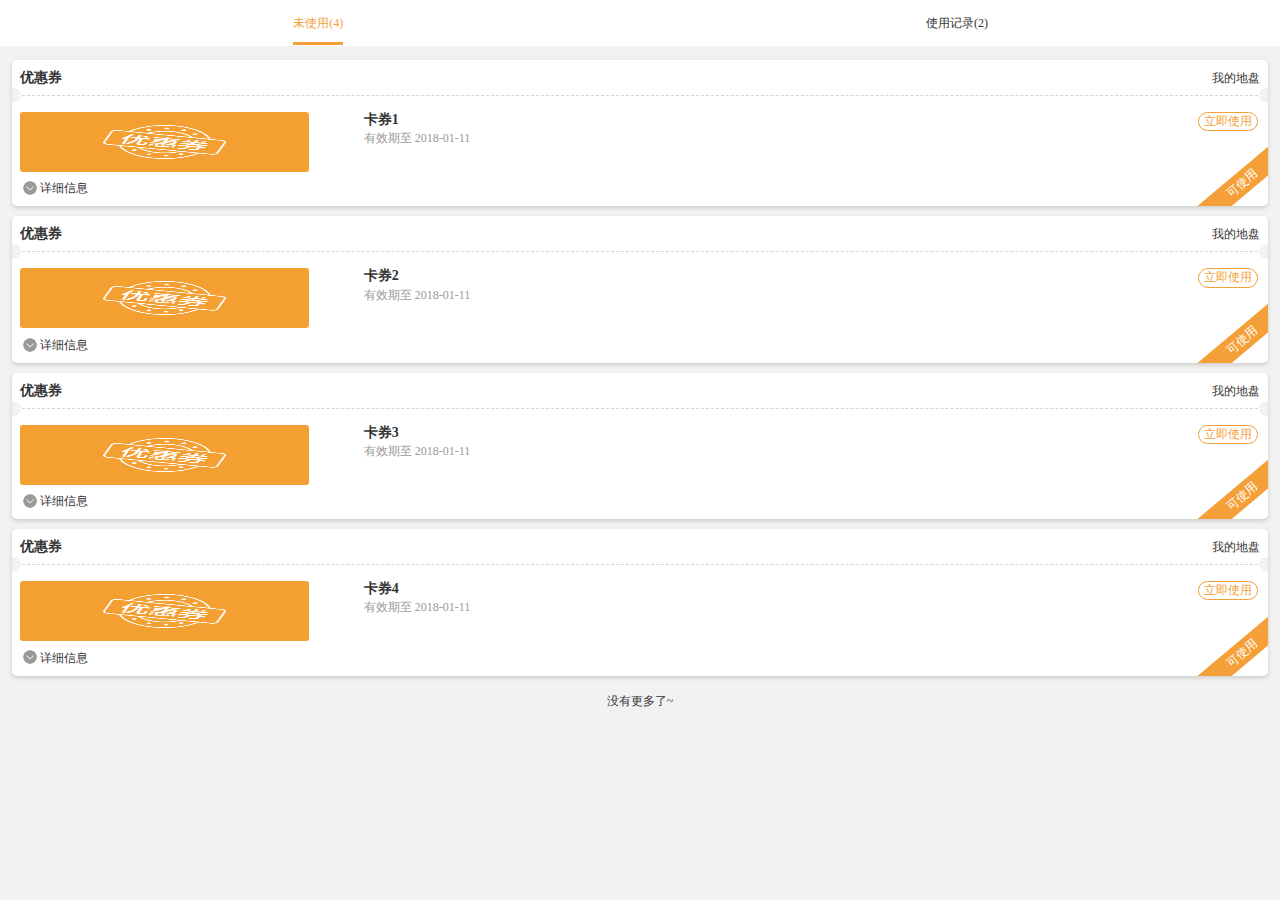
<file: test/app/record.html>
<!DOCTYPE html>
<html lang="en">
 <head> 
  <meta charset="utf-8" /> 
  <meta http-equiv="X-UA-Compatible" content="IE=edge" /> 
  <meta name="viewport" content="width=device-width,initial-scale=1,user-scalable=0" /> 
    <link href="../lib/css/bootstrap.min.css" rel="stylesheet" /> 
    <link rel="stylesheet" href="../css/base.css" /> 
  <link rel="stylesheet" href="../css/record.css" /> 
  <title>优惠列表</title> 
 </head> 
 <body> 
  
  <!-- <div class="content"> --> 
   <!-- Nav tabs --> 
   <div class="hchong" style="position: fixed;left: 0;right: 0;top: 0;bottom: 0;z-index: 1001;text-align: center;padding-top:220px;"><img style="width: 36px;height: 36px; border-radius: 18px" src="../images/huanchong.gif" alt=""><br/><br/><p>加载中...</p></div>
   <ul class="nav nav-tabs" role="tablist"> 
    <li role="presentation" id="jxing" class="active"> <a href="#ta" aria-controls="home" role="tab" data-toggle="tab"><span>未使用(</span><span class="aa">0</span><span>)</span></a> </li> 
    <li role="presentation" id="zting"> <a href="#tb" aria-controls="profile" role="tab" data-toggle="tab"><span>使用记录(</span><span class="bb">0</span><span>)</span></a> </li> 
   </ul>
  
   <div class="content">
   <!-- Tab panes --> 
   <div class="tab-content"> 
    <div role="tabpanel" class="tab-pane active" id="ta">
     <ul class="tac"></ul> 
     <div><span class="bmsg">没有更多了~</span></div>
    </div> 
    <div role="tabpanel" class="tab-pane" id="tb">
     <ul class="tbc"></ul>
     <!-- <div><span class="bmsg">以上是近期使用过的优惠券</span></div> -->
    </div> 
   </div> 
  </div> 
  <!-- 遮罩层  -->
  <div class="modal fade bs-example-modal-sm" tabindex="-1" role="dialog" aria-labelledby="mySmallModalLabel"> 
      <div class="modal-dialog modal-sm" role="document"> 
        <div class="modal-content">
        <div class="desc"></div>
        <div class="tips "></div>
        <div class="sure"></div>
        </div> 
      </div> 
    </div>
  <script src="../lib/js/jquery.min.js"></script> 
  <script src="../lib/js/bootstrap.min.js"></script> 
  <script src="../js/record.js"></script>
 </body>
</html>
</file>
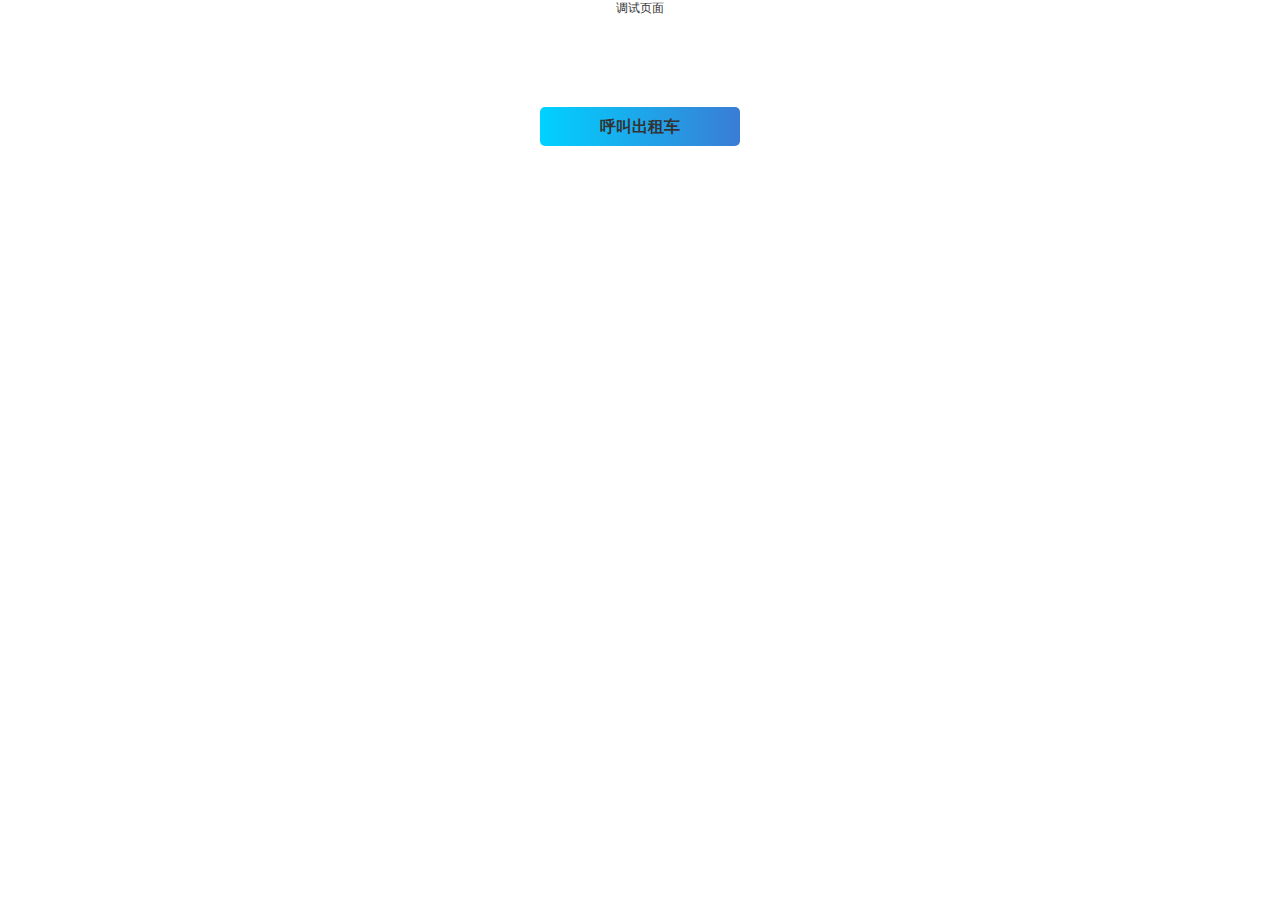
<file: test/app/test.html>
<!DOCTYPE html>
<html lang="en">
    <head>
    <title>调试专用</title>
    <meta charset="utf-8" /> 
  <meta http-equiv="X-UA-Compatible" content="IE=edge" /> 
  <meta name="viewport" content="width=device-width,initial-scale=1,user-scalable=0" />
  <link href="../images/huanchong.gif" media="(device-width: 320px)" rel="apple-touch-startup-image" /> 
  <style>
  	header{
  		text-align: center
  	}
    div{
      margin: 0 auto;
      width: 100%;
    }
  	#carbtn{
      display: block;
      width: 200px;
      height: 39px;
      line-height: 39px;
      text-align: center;
      margin:90px auto;
      font-size: 16px;
      font-weight: 700;
      border-radius: 5px;
      background: -moz-linear-gradient(left, #00d2ff, #3a7cd5);
      background: -webkit-linear-gradient(left, #00d2ff, #3a7cd5);
      background: linear-gradient(to right, #00d2ff, #3a7cd5);
    }
    #carbtn:active{
      color: #ccc;
    }
  </style>
  <link rel="stylesheet" href="../css/base.css">
    </head>
    <body touchstart>
    <header>调试页面</header>
    <div>
      <span id="carbtn" onClick="showAndroidToast()">呼叫出租车</span>
    </div>
   
    </body>
    <script src="../lib/js/jquery.min.js"></script>
    <script>
    $.get({
        type:'GET',
        url:'http://118.190.91.24:8080/sc/index.php?s=/home/scenic/index/pageSize/6/distance/10/lat/39.959/lng/116.2989',
        async:false,
        success: function (data) {
          alert(11111);
        },
        error: function(XMLHttpRequest, textStatus, errorThrown) { 
         console.log(XMLHttpRequest);
         console.log(textStatus);
         console.log(errorThrown)
        }
      });
      function showAndroidToast() {       
          android.showToast();   
      }
    </script>

</html>
</file>
<file: css/home.css>
*{margin:0;padding:0;-moz-user-select:none;-khtml-user-select:none;user-select:none}html{font-size:16px}body{line-height:1}h1{font-size:42px;color:#00a3ff;margin:20px 0 16px}.hd{position:fixed;top:0;left:0;right:0;height:4.5rem;line-height:4.5rem;background:#fff;z-index:10000}.hd .hd-nav{display:inline-block;float:right}.hd .icon{display:inline-block;vertical-align:middle}.hd .visible-xs .icon{width:100px;height:40px}.hd .hd-nav ul li{float:left;list-style:none;width:70px;text-align:center}.hd .slider{display:none;line-height:1rem;width:7rem;position:fixed;top:4.5rem;left:0;bottom:0;background:#333;text-align:center}.hd .slider li{margin-top:56px}.bd .content{height:750px;width:100%;background:url(../images/banner2.jpg) no-repeat;background-size:100% 750px;overflow:hidden}.bd .page-b{background:#f2f2f2}.bd .page-c,.bd .page-e{background:#fff}.bd .page-f{background:#222}.bd .page-d{background:url(../images/img_04.jpg) no-repeat}.bd .page-e,.bd .page-f{text-align:center}.bd .page-e h1{margin:160px 0 102px}.bd .page-f h1{margin:110px 0 72px}.desc-co-w{color:#fff}.desc-co-b{color:#000}.bd .content>div{height:750px;padding:0;position:relative}.bd .page-f{height:500px;position:relative}.bd .page-f span{-moz-user-select:text;-khtml-user-select:text;user-select:text}.bd .page-f .doc{position:absolute;bottom:0;width:100%;height:76px;background:#444;padding-top:19px;color:#fff}.content .pic,.content .desc{display:inline-block}.content .pic{margin-top:10rem}.content .desc{margin-top:260px;width:58%}@media screen and (max-width:750px){.bd .content{height:200px;background-size:100% 200px}.bd .content>div{height:200px}.bd .page-e{height:230px}.bd .page-e>div{height:230px}.bd .page-e>div>div>div,.bd .page-f>div>div>div{padding:0}.bd .page-e h1{margin:24px 0 12px}.bd .page-f h1{margin:24px 0 20px}.bd .page-e img{width:36px;height:36px}.bd .page-e h3{font-size:15px;margin:6px 0 4px}.content .pic{margin-top:30px}.content .desc{margin-top:30px}h1{font-size:18px}span{font-size:9px;-moz-user-select:text;-khtml-user-select:text;user-select:text}.bd .page-f .doc p{font-size:9px}}.fr{float:right}.fl{float:left}.blue{color:#00a3ff}.fff{color:#fff}
</file>
<file: backup/css/default.css>
*, *:after, *:before { -webkit-box-sizing: border-box; -moz-box-sizing: border-box; box-sizing: border-box; }
body, html { font-size: 100%; padding: 0; margin: 0; height: 100%;overflow:hidden}

/* Clearfix hack by Nicolas Gallagher: http://nicolasgallagher.com/micro-clearfix-hack/ */
.clearfix:before, .clearfix:after { content: " "; display: table; }
.clearfix:after { clear: both; }

body {
	font-family: "Helvetica Neue",Helvetica,Arial,'Microsoft YaHei',sans-serif,'Lato', Calibri;
	color: #777;
	background: #f6f6f6;
}

a {
	color: #555;
	text-decoration: none;
	outline: none;
}

a:hover,
a:active {
	color: #777;
}

a img {
	border: none;
}
/*!
 *  Font Awesome 4.2.0 by @davegandy - http://fontawesome.io - @fontawesome
 *  License - http://fontawesome.io/license (Font: SIL OFL 1.1, CSS: MIT License)
 */@font-face{font-family:'FontAwesome';src:url('../fonts/fontawesome-webfont.eot?v=4.2.0');src:url('../fonts/fontawesome-webfont.eot?#iefix&v=4.2.0') format('embedded-opentype'),url('../fonts/fontawesome-webfont.woff?v=4.2.0') format('woff'),url('../fonts/fontawesome-webfont.ttf?v=4.2.0') format('truetype'),url('../fonts/fontawesome-webfont.svg?v=4.2.0#fontawesomeregular') format('svg');font-weight:normal;font-style:normal}.fa{display:inline-block;font:normal normal normal 14px/1 FontAwesome;font-size:inherit;text-rendering:auto;-webkit-font-smoothing:antialiased;-moz-osx-font-smoothing:grayscale}.fa-lg{font-size:1.33333333em;line-height:.75em;vertical-align:-15%}.fa-2x{font-size:2em}.fa-3x{font-size:3em}.fa-4x{font-size:4em}.fa-5x{font-size:5em}.fa-fw{width:1.28571429em;text-align:center}.fa-ul{padding-left:0;margin-left:2.14285714em;list-style-type:none}.fa-ul>li{position:relative}.fa-li{position:absolute;left:-2.14285714em;width:2.14285714em;top:.14285714em;text-align:center}.fa-li.fa-lg{left:-1.85714286em}.fa-border{padding:.2em .25em .15em;border:solid .08em #eee;border-radius:.1em}.pull-right{float:right}.pull-left{float:left}.fa.pull-left{margin-right:.3em}.fa.pull-right{margin-left:.3em}.fa-spin{-webkit-animation:fa-spin 2s infinite linear;animation:fa-spin 2s infinite linear}@-webkit-keyframes fa-spin{0%{-webkit-transform:rotate(0deg);transform:rotate(0deg)}100%{-webkit-transform:rotate(359deg);transform:rotate(359deg)}}@keyframes fa-spin{0%{-webkit-transform:rotate(0deg);transform:rotate(0deg)}100%{-webkit-transform:rotate(359deg);transform:rotate(359deg)}}.fa-rotate-90{filter:progid:DXImageTransform.Microsoft.BasicImage(rotation=1);-webkit-transform:rotate(90deg);-ms-transform:rotate(90deg);transform:rotate(90deg)}.fa-rotate-180{filter:progid:DXImageTransform.Microsoft.BasicImage(rotation=2);-webkit-transform:rotate(180deg);-ms-transform:rotate(180deg);transform:rotate(180deg)}.fa-rotate-270{filter:progid:DXImageTransform.Microsoft.BasicImage(rotation=3);-webkit-transform:rotate(270deg);-ms-transform:rotate(270deg);transform:rotate(270deg)}.fa-flip-horizontal{filter:progid:DXImageTransform.Microsoft.BasicImage(rotation=0, mirror=1);-webkit-transform:scale(-1, 1);-ms-transform:scale(-1, 1);transform:scale(-1, 1)}.fa-flip-vertical{filter:progid:DXImageTransform.Microsoft.BasicImage(rotation=2, mirror=1);-webkit-transform:scale(1, -1);-ms-transform:scale(1, -1);transform:scale(1, -1)}:root .fa-rotate-90,:root .fa-rotate-180,:root .fa-rotate-270,:root .fa-flip-horizontal,:root .fa-flip-vertical{filter:none}.fa-stack{position:relative;display:inline-block;width:2em;height:2em;line-height:2em;vertical-align:middle}.fa-stack-1x,.fa-stack-2x{position:absolute;left:0;width:100%;text-align:center}.fa-stack-1x{line-height:inherit}.fa-stack-2x{font-size:2em}.fa-inverse{color:#fff}.fa-glass:before{content:"\f000"}.fa-music:before{content:"\f001"}.fa-search:before{content:"\f002"}.fa-envelope-o:before{content:"\f003"}.fa-heart:before{content:"\f004"}.fa-star:before{content:"\f005"}.fa-star-o:before{content:"\f006"}.fa-user:before{content:"\f007"}.fa-film:before{content:"\f008"}.fa-th-large:before{content:"\f009"}.fa-th:before{content:"\f00a"}.fa-th-list:before{content:"\f00b"}.fa-check:before{content:"\f00c"}.fa-remove:before,.fa-close:before,.fa-times:before{content:"\f00d"}.fa-search-plus:before{content:"\f00e"}.fa-search-minus:before{content:"\f010"}.fa-power-off:before{content:"\f011"}.fa-signal:before{content:"\f012"}.fa-gear:before,.fa-cog:before{content:"\f013"}.fa-trash-o:before{content:"\f014"}.fa-home:before{content:"\f015"}.fa-file-o:before{content:"\f016"}.fa-clock-o:before{content:"\f017"}.fa-road:before{content:"\f018"}.fa-download:before{content:"\f019"}.fa-arrow-circle-o-down:before{content:"\f01a"}.fa-arrow-circle-o-up:before{content:"\f01b"}.fa-inbox:before{content:"\f01c"}.fa-play-circle-o:before{content:"\f01d"}.fa-rotate-right:before,.fa-repeat:before{content:"\f01e"}.fa-refresh:before{content:"\f021"}.fa-list-alt:before{content:"\f022"}.fa-lock:before{content:"\f023"}.fa-flag:before{content:"\f024"}.fa-headphones:before{content:"\f025"}.fa-volume-off:before{content:"\f026"}.fa-volume-down:before{content:"\f027"}.fa-volume-up:before{content:"\f028"}.fa-qrcode:before{content:"\f029"}.fa-barcode:before{content:"\f02a"}.fa-tag:before{content:"\f02b"}.fa-tags:before{content:"\f02c"}.fa-book:before{content:"\f02d"}.fa-bookmark:before{content:"\f02e"}.fa-print:before{content:"\f02f"}.fa-camera:before{content:"\f030"}.fa-font:before{content:"\f031"}.fa-bold:before{content:"\f032"}.fa-italic:before{content:"\f033"}.fa-text-height:before{content:"\f034"}.fa-text-width:before{content:"\f035"}.fa-align-left:before{content:"\f036"}.fa-align-center:before{content:"\f037"}.fa-align-right:before{content:"\f038"}.fa-align-justify:before{content:"\f039"}.fa-list:before{content:"\f03a"}.fa-dedent:before,.fa-outdent:before{content:"\f03b"}.fa-indent:before{content:"\f03c"}.fa-video-camera:before{content:"\f03d"}.fa-photo:before,.fa-image:before,.fa-picture-o:before{content:"\f03e"}.fa-pencil:before{content:"\f040"}.fa-map-marker:before{content:"\f041"}.fa-adjust:before{content:"\f042"}.fa-tint:before{content:"\f043"}.fa-edit:before,.fa-pencil-square-o:before{content:"\f044"}.fa-share-square-o:before{content:"\f045"}.fa-check-square-o:before{content:"\f046"}.fa-arrows:before{content:"\f047"}.fa-step-backward:before{content:"\f048"}.fa-fast-backward:before{content:"\f049"}.fa-backward:before{content:"\f04a"}.fa-play:before{content:"\f04b"}.fa-pause:before{content:"\f04c"}.fa-stop:before{content:"\f04d"}.fa-forward:before{content:"\f04e"}.fa-fast-forward:before{content:"\f050"}.fa-step-forward:before{content:"\f051"}.fa-eject:before{content:"\f052"}.fa-chevron-left:before{content:"\f053"}.fa-chevron-right:before{content:"\f054"}.fa-plus-circle:before{content:"\f055"}.fa-minus-circle:before{content:"\f056"}.fa-times-circle:before{content:"\f057"}.fa-check-circle:before{content:"\f058"}.fa-question-circle:before{content:"\f059"}.fa-info-circle:before{content:"\f05a"}.fa-crosshairs:before{content:"\f05b"}.fa-times-circle-o:before{content:"\f05c"}.fa-check-circle-o:before{content:"\f05d"}.fa-ban:before{content:"\f05e"}.fa-arrow-left:before{content:"\f060"}.fa-arrow-right:before{content:"\f061"}.fa-arrow-up:before{content:"\f062"}.fa-arrow-down:before{content:"\f063"}.fa-mail-forward:before,.fa-share:before{content:"\f064"}.fa-expand:before{content:"\f065"}.fa-compress:before{content:"\f066"}.fa-plus:before{content:"\f067"}.fa-minus:before{content:"\f068"}.fa-asterisk:before{content:"\f069"}.fa-exclamation-circle:before{content:"\f06a"}.fa-gift:before{content:"\f06b"}.fa-leaf:before{content:"\f06c"}.fa-fire:before{content:"\f06d"}.fa-eye:before{content:"\f06e"}.fa-eye-slash:before{content:"\f070"}.fa-warning:before,.fa-exclamation-triangle:before{content:"\f071"}.fa-plane:before{content:"\f072"}.fa-calendar:before{content:"\f073"}.fa-random:before{content:"\f074"}.fa-comment:before{content:"\f075"}.fa-magnet:before{content:"\f076"}.fa-chevron-up:before{content:"\f077"}.fa-chevron-down:before{content:"\f078"}.fa-retweet:before{content:"\f079"}.fa-shopping-cart:before{content:"\f07a"}.fa-folder:before{content:"\f07b"}.fa-folder-open:before{content:"\f07c"}.fa-arrows-v:before{content:"\f07d"}.fa-arrows-h:before{content:"\f07e"}.fa-bar-chart-o:before,.fa-bar-chart:before{content:"\f080"}.fa-twitter-square:before{content:"\f081"}.fa-facebook-square:before{content:"\f082"}.fa-camera-retro:before{content:"\f083"}.fa-key:before{content:"\f084"}.fa-gears:before,.fa-cogs:before{content:"\f085"}.fa-comments:before{content:"\f086"}.fa-thumbs-o-up:before{content:"\f087"}.fa-thumbs-o-down:before{content:"\f088"}.fa-star-half:before{content:"\f089"}.fa-heart-o:before{content:"\f08a"}.fa-sign-out:before{content:"\f08b"}.fa-linkedin-square:before{content:"\f08c"}.fa-thumb-tack:before{content:"\f08d"}.fa-external-link:before{content:"\f08e"}.fa-sign-in:before{content:"\f090"}.fa-trophy:before{content:"\f091"}.fa-github-square:before{content:"\f092"}.fa-upload:before{content:"\f093"}.fa-lemon-o:before{content:"\f094"}.fa-phone:before{content:"\f095"}.fa-square-o:before{content:"\f096"}.fa-bookmark-o:before{content:"\f097"}.fa-phone-square:before{content:"\f098"}.fa-twitter:before{content:"\f099"}.fa-facebook:before{content:"\f09a"}.fa-github:before{content:"\f09b"}.fa-unlock:before{content:"\f09c"}.fa-credit-card:before{content:"\f09d"}.fa-rss:before{content:"\f09e"}.fa-hdd-o:before{content:"\f0a0"}.fa-bullhorn:before{content:"\f0a1"}.fa-bell:before{content:"\f0f3"}.fa-certificate:before{content:"\f0a3"}.fa-hand-o-right:before{content:"\f0a4"}.fa-hand-o-left:before{content:"\f0a5"}.fa-hand-o-up:before{content:"\f0a6"}.fa-hand-o-down:before{content:"\f0a7"}.fa-arrow-circle-left:before{content:"\f0a8"}.fa-arrow-circle-right:before{content:"\f0a9"}.fa-arrow-circle-up:before{content:"\f0aa"}.fa-arrow-circle-down:before{content:"\f0ab"}.fa-globe:before{content:"\f0ac"}.fa-wrench:before{content:"\f0ad"}.fa-tasks:before{content:"\f0ae"}.fa-filter:before{content:"\f0b0"}.fa-briefcase:before{content:"\f0b1"}.fa-arrows-alt:before{content:"\f0b2"}.fa-group:before,.fa-users:before{content:"\f0c0"}.fa-chain:before,.fa-link:before{content:"\f0c1"}.fa-cloud:before{content:"\f0c2"}.fa-flask:before{content:"\f0c3"}.fa-cut:before,.fa-scissors:before{content:"\f0c4"}.fa-copy:before,.fa-files-o:before{content:"\f0c5"}.fa-paperclip:before{content:"\f0c6"}.fa-save:before,.fa-floppy-o:before{content:"\f0c7"}.fa-square:before{content:"\f0c8"}.fa-navicon:before,.fa-reorder:before,.fa-bars:before{content:"\f0c9"}.fa-list-ul:before{content:"\f0ca"}.fa-list-ol:before{content:"\f0cb"}.fa-strikethrough:before{content:"\f0cc"}.fa-underline:before{content:"\f0cd"}.fa-table:before{content:"\f0ce"}.fa-magic:before{content:"\f0d0"}.fa-truck:before{content:"\f0d1"}.fa-pinterest:before{content:"\f0d2"}.fa-pinterest-square:before{content:"\f0d3"}.fa-google-plus-square:before{content:"\f0d4"}.fa-google-plus:before{content:"\f0d5"}.fa-money:before{content:"\f0d6"}.fa-caret-down:before{content:"\f0d7"}.fa-caret-up:before{content:"\f0d8"}.fa-caret-left:before{content:"\f0d9"}.fa-caret-right:before{content:"\f0da"}.fa-columns:before{content:"\f0db"}.fa-unsorted:before,.fa-sort:before{content:"\f0dc"}.fa-sort-down:before,.fa-sort-desc:before{content:"\f0dd"}.fa-sort-up:before,.fa-sort-asc:before{content:"\f0de"}.fa-envelope:before{content:"\f0e0"}.fa-linkedin:before{content:"\f0e1"}.fa-rotate-left:before,.fa-undo:before{content:"\f0e2"}.fa-legal:before,.fa-gavel:before{content:"\f0e3"}.fa-dashboard:before,.fa-tachometer:before{content:"\f0e4"}.fa-comment-o:before{content:"\f0e5"}.fa-comments-o:before{content:"\f0e6"}.fa-flash:before,.fa-bolt:before{content:"\f0e7"}.fa-sitemap:before{content:"\f0e8"}.fa-umbrella:before{content:"\f0e9"}.fa-paste:before,.fa-clipboard:before{content:"\f0ea"}.fa-lightbulb-o:before{content:"\f0eb"}.fa-exchange:before{content:"\f0ec"}.fa-cloud-download:before{content:"\f0ed"}.fa-cloud-upload:before{content:"\f0ee"}.fa-user-md:before{content:"\f0f0"}.fa-stethoscope:before{content:"\f0f1"}.fa-suitcase:before{content:"\f0f2"}.fa-bell-o:before{content:"\f0a2"}.fa-coffee:before{content:"\f0f4"}.fa-cutlery:before{content:"\f0f5"}.fa-file-text-o:before{content:"\f0f6"}.fa-building-o:before{content:"\f0f7"}.fa-hospital-o:before{content:"\f0f8"}.fa-ambulance:before{content:"\f0f9"}.fa-medkit:before{content:"\f0fa"}.fa-fighter-jet:before{content:"\f0fb"}.fa-beer:before{content:"\f0fc"}.fa-h-square:before{content:"\f0fd"}.fa-plus-square:before{content:"\f0fe"}.fa-angle-double-left:before{content:"\f100"}.fa-angle-double-right:before{content:"\f101"}.fa-angle-double-up:before{content:"\f102"}.fa-angle-double-down:before{content:"\f103"}.fa-angle-left:before{content:"\f104"}.fa-angle-right:before{content:"\f105"}.fa-angle-up:before{content:"\f106"}.fa-angle-down:before{content:"\f107"}.fa-desktop:before{content:"\f108"}.fa-laptop:before{content:"\f109"}.fa-tablet:before{content:"\f10a"}.fa-mobile-phone:before,.fa-mobile:before{content:"\f10b"}.fa-circle-o:before{content:"\f10c"}.fa-quote-left:before{content:"\f10d"}.fa-quote-right:before{content:"\f10e"}.fa-spinner:before{content:"\f110"}.fa-circle:before{content:"\f111"}.fa-mail-reply:before,.fa-reply:before{content:"\f112"}.fa-github-alt:before{content:"\f113"}.fa-folder-o:before{content:"\f114"}.fa-folder-open-o:before{content:"\f115"}.fa-smile-o:before{content:"\f118"}.fa-frown-o:before{content:"\f119"}.fa-meh-o:before{content:"\f11a"}.fa-gamepad:before{content:"\f11b"}.fa-keyboard-o:before{content:"\f11c"}.fa-flag-o:before{content:"\f11d"}.fa-flag-checkered:before{content:"\f11e"}.fa-terminal:before{content:"\f120"}.fa-code:before{content:"\f121"}.fa-mail-reply-all:before,.fa-reply-all:before{content:"\f122"}.fa-star-half-empty:before,.fa-star-half-full:before,.fa-star-half-o:before{content:"\f123"}.fa-location-arrow:before{content:"\f124"}.fa-crop:before{content:"\f125"}.fa-code-fork:before{content:"\f126"}.fa-unlink:before,.fa-chain-broken:before{content:"\f127"}.fa-question:before{content:"\f128"}.fa-info:before{content:"\f129"}.fa-exclamation:before{content:"\f12a"}.fa-superscript:before{content:"\f12b"}.fa-subscript:before{content:"\f12c"}.fa-eraser:before{content:"\f12d"}.fa-puzzle-piece:before{content:"\f12e"}.fa-microphone:before{content:"\f130"}.fa-microphone-slash:before{content:"\f131"}.fa-shield:before{content:"\f132"}.fa-calendar-o:before{content:"\f133"}.fa-fire-extinguisher:before{content:"\f134"}.fa-rocket:before{content:"\f135"}.fa-maxcdn:before{content:"\f136"}.fa-chevron-circle-left:before{content:"\f137"}.fa-chevron-circle-right:before{content:"\f138"}.fa-chevron-circle-up:before{content:"\f139"}.fa-chevron-circle-down:before{content:"\f13a"}.fa-html5:before{content:"\f13b"}.fa-css3:before{content:"\f13c"}.fa-anchor:before{content:"\f13d"}.fa-unlock-alt:before{content:"\f13e"}.fa-bullseye:before{content:"\f140"}.fa-ellipsis-h:before{content:"\f141"}.fa-ellipsis-v:before{content:"\f142"}.fa-rss-square:before{content:"\f143"}.fa-play-circle:before{content:"\f144"}.fa-ticket:before{content:"\f145"}.fa-minus-square:before{content:"\f146"}.fa-minus-square-o:before{content:"\f147"}.fa-level-up:before{content:"\f148"}.fa-level-down:before{content:"\f149"}.fa-check-square:before{content:"\f14a"}.fa-pencil-square:before{content:"\f14b"}.fa-external-link-square:before{content:"\f14c"}.fa-share-square:before{content:"\f14d"}.fa-compass:before{content:"\f14e"}.fa-toggle-down:before,.fa-caret-square-o-down:before{content:"\f150"}.fa-toggle-up:before,.fa-caret-square-o-up:before{content:"\f151"}.fa-toggle-right:before,.fa-caret-square-o-right:before{content:"\f152"}.fa-euro:before,.fa-eur:before{content:"\f153"}.fa-gbp:before{content:"\f154"}.fa-dollar:before,.fa-usd:before{content:"\f155"}.fa-rupee:before,.fa-inr:before{content:"\f156"}.fa-cny:before,.fa-rmb:before,.fa-yen:before,.fa-jpy:before{content:"\f157"}.fa-ruble:before,.fa-rouble:before,.fa-rub:before{content:"\f158"}.fa-won:before,.fa-krw:before{content:"\f159"}.fa-bitcoin:before,.fa-btc:before{content:"\f15a"}.fa-file:before{content:"\f15b"}.fa-file-text:before{content:"\f15c"}.fa-sort-alpha-asc:before{content:"\f15d"}.fa-sort-alpha-desc:before{content:"\f15e"}.fa-sort-amount-asc:before{content:"\f160"}.fa-sort-amount-desc:before{content:"\f161"}.fa-sort-numeric-asc:before{content:"\f162"}.fa-sort-numeric-desc:before{content:"\f163"}.fa-thumbs-up:before{content:"\f164"}.fa-thumbs-down:before{content:"\f165"}.fa-youtube-square:before{content:"\f166"}.fa-youtube:before{content:"\f167"}.fa-xing:before{content:"\f168"}.fa-xing-square:before{content:"\f169"}.fa-youtube-play:before{content:"\f16a"}.fa-dropbox:before{content:"\f16b"}.fa-stack-overflow:before{content:"\f16c"}.fa-instagram:before{content:"\f16d"}.fa-flickr:before{content:"\f16e"}.fa-adn:before{content:"\f170"}.fa-bitbucket:before{content:"\f171"}.fa-bitbucket-square:before{content:"\f172"}.fa-tumblr:before{content:"\f173"}.fa-tumblr-square:before{content:"\f174"}.fa-long-arrow-down:before{content:"\f175"}.fa-long-arrow-up:before{content:"\f176"}.fa-long-arrow-left:before{content:"\f177"}.fa-long-arrow-right:before{content:"\f178"}.fa-apple:before{content:"\f179"}.fa-windows:before{content:"\f17a"}.fa-android:before{content:"\f17b"}.fa-linux:before{content:"\f17c"}.fa-dribbble:before{content:"\f17d"}.fa-skype:before{content:"\f17e"}.fa-foursquare:before{content:"\f180"}.fa-trello:before{content:"\f181"}.fa-female:before{content:"\f182"}.fa-male:before{content:"\f183"}.fa-gittip:before{content:"\f184"}.fa-sun-o:before{content:"\f185"}.fa-moon-o:before{content:"\f186"}.fa-archive:before{content:"\f187"}.fa-bug:before{content:"\f188"}.fa-vk:before{content:"\f189"}.fa-weibo:before{content:"\f18a"}.fa-renren:before{content:"\f18b"}.fa-pagelines:before{content:"\f18c"}.fa-stack-exchange:before{content:"\f18d"}.fa-arrow-circle-o-right:before{content:"\f18e"}.fa-arrow-circle-o-left:before{content:"\f190"}.fa-toggle-left:before,.fa-caret-square-o-left:before{content:"\f191"}.fa-dot-circle-o:before{content:"\f192"}.fa-wheelchair:before{content:"\f193"}.fa-vimeo-square:before{content:"\f194"}.fa-turkish-lira:before,.fa-try:before{content:"\f195"}.fa-plus-square-o:before{content:"\f196"}.fa-space-shuttle:before{content:"\f197"}.fa-slack:before{content:"\f198"}.fa-envelope-square:before{content:"\f199"}.fa-wordpress:before{content:"\f19a"}.fa-openid:before{content:"\f19b"}.fa-institution:before,.fa-bank:before,.fa-university:before{content:"\f19c"}.fa-mortar-board:before,.fa-graduation-cap:before{content:"\f19d"}.fa-yahoo:before{content:"\f19e"}.fa-google:before{content:"\f1a0"}.fa-reddit:before{content:"\f1a1"}.fa-reddit-square:before{content:"\f1a2"}.fa-stumbleupon-circle:before{content:"\f1a3"}.fa-stumbleupon:before{content:"\f1a4"}.fa-delicious:before{content:"\f1a5"}.fa-digg:before{content:"\f1a6"}.fa-pied-piper:before{content:"\f1a7"}.fa-pied-piper-alt:before{content:"\f1a8"}.fa-drupal:before{content:"\f1a9"}.fa-joomla:before{content:"\f1aa"}.fa-language:before{content:"\f1ab"}.fa-fax:before{content:"\f1ac"}.fa-building:before{content:"\f1ad"}.fa-child:before{content:"\f1ae"}.fa-paw:before{content:"\f1b0"}.fa-spoon:before{content:"\f1b1"}.fa-cube:before{content:"\f1b2"}.fa-cubes:before{content:"\f1b3"}.fa-behance:before{content:"\f1b4"}.fa-behance-square:before{content:"\f1b5"}.fa-steam:before{content:"\f1b6"}.fa-steam-square:before{content:"\f1b7"}.fa-recycle:before{content:"\f1b8"}.fa-automobile:before,.fa-car:before{content:"\f1b9"}.fa-cab:before,.fa-taxi:before{content:"\f1ba"}.fa-tree:before{content:"\f1bb"}.fa-spotify:before{content:"\f1bc"}.fa-deviantart:before{content:"\f1bd"}.fa-soundcloud:before{content:"\f1be"}.fa-database:before{content:"\f1c0"}.fa-file-pdf-o:before{content:"\f1c1"}.fa-file-word-o:before{content:"\f1c2"}.fa-file-excel-o:before{content:"\f1c3"}.fa-file-powerpoint-o:before{content:"\f1c4"}.fa-file-photo-o:before,.fa-file-picture-o:before,.fa-file-image-o:before{content:"\f1c5"}.fa-file-zip-o:before,.fa-file-archive-o:before{content:"\f1c6"}.fa-file-sound-o:before,.fa-file-audio-o:before{content:"\f1c7"}.fa-file-movie-o:before,.fa-file-video-o:before{content:"\f1c8"}.fa-file-code-o:before{content:"\f1c9"}.fa-vine:before{content:"\f1ca"}.fa-codepen:before{content:"\f1cb"}.fa-jsfiddle:before{content:"\f1cc"}.fa-life-bouy:before,.fa-life-buoy:before,.fa-life-saver:before,.fa-support:before,.fa-life-ring:before{content:"\f1cd"}.fa-circle-o-notch:before{content:"\f1ce"}.fa-ra:before,.fa-rebel:before{content:"\f1d0"}.fa-ge:before,.fa-empire:before{content:"\f1d1"}.fa-git-square:before{content:"\f1d2"}.fa-git:before{content:"\f1d3"}.fa-hacker-news:before{content:"\f1d4"}.fa-tencent-weibo:before{content:"\f1d5"}.fa-qq:before{content:"\f1d6"}.fa-wechat:before,.fa-weixin:before{content:"\f1d7"}.fa-send:before,.fa-paper-plane:before{content:"\f1d8"}.fa-send-o:before,.fa-paper-plane-o:before{content:"\f1d9"}.fa-history:before{content:"\f1da"}.fa-circle-thin:before{content:"\f1db"}.fa-header:before{content:"\f1dc"}.fa-paragraph:before{content:"\f1dd"}.fa-sliders:before{content:"\f1de"}.fa-share-alt:before{content:"\f1e0"}.fa-share-alt-square:before{content:"\f1e1"}.fa-bomb:before{content:"\f1e2"}.fa-soccer-ball-o:before,.fa-futbol-o:before{content:"\f1e3"}.fa-tty:before{content:"\f1e4"}.fa-binoculars:before{content:"\f1e5"}.fa-plug:before{content:"\f1e6"}.fa-slideshare:before{content:"\f1e7"}.fa-twitch:before{content:"\f1e8"}.fa-yelp:before{content:"\f1e9"}.fa-newspaper-o:before{content:"\f1ea"}.fa-wifi:before{content:"\f1eb"}.fa-calculator:before{content:"\f1ec"}.fa-paypal:before{content:"\f1ed"}.fa-google-wallet:before{content:"\f1ee"}.fa-cc-visa:before{content:"\f1f0"}.fa-cc-mastercard:before{content:"\f1f1"}.fa-cc-discover:before{content:"\f1f2"}.fa-cc-amex:before{content:"\f1f3"}.fa-cc-paypal:before{content:"\f1f4"}.fa-cc-stripe:before{content:"\f1f5"}.fa-bell-slash:before{content:"\f1f6"}.fa-bell-slash-o:before{content:"\f1f7"}.fa-trash:before{content:"\f1f8"}.fa-copyright:before{content:"\f1f9"}.fa-at:before{content:"\f1fa"}.fa-eyedropper:before{content:"\f1fb"}.fa-paint-brush:before{content:"\f1fc"}.fa-birthday-cake:before{content:"\f1fd"}.fa-area-chart:before{content:"\f1fe"}.fa-pie-chart:before{content:"\f200"}.fa-line-chart:before{content:"\f201"}.fa-lastfm:before{content:"\f202"}.fa-lastfm-square:before{content:"\f203"}.fa-toggle-off:before{content:"\f204"}.fa-toggle-on:before{content:"\f205"}.fa-bicycle:before{content:"\f206"}.fa-bus:before{content:"\f207"}.fa-ioxhost:before{content:"\f208"}.fa-angellist:before{content:"\f209"}.fa-cc:before{content:"\f20a"}.fa-shekel:before,.fa-sheqel:before,.fa-ils:before{content:"\f20b"}.fa-meanpath:before{content:"\f20c"}
/* Header Style */
.main,
.container > header {
	margin: 0 auto;
	/*padding: 2em;*/
}

.container {
	height: 100%;
}

.container > header {
	padding-top: 20px;
	padding-bottom: 20px;
	text-align: center;
	background: rgba(0,0,0,0.01);
}

.container > header h1 {
	font-size: 2.625em;
	line-height: 1.3;
	margin: 0;
	font-weight: 300;
}

.container > header span {
	display: block;
	font-size: 60%;
	opacity: 0.3;
	padding: 0 0 0.6em 0.1em;
}

/* Main Content */
.main {
	/*max-width: 69em;*/
	width: 100%;
	height: 100%;
	overflow: hidden;
}
.demo-scroll{
	overflow-y: scroll;
	width: 100%;
	height: 100%;
}
.column {
	float: left;
	width: 50%;
	padding: 0 2em;
	min-height: 300px;
	position: relative;
}

.column:nth-child(2) {
	box-shadow: -1px 0 0 rgba(0,0,0,0.1);
}

.column p {
	font-weight: 300;
	font-size: 2em;
	padding: 0;
	margin: 0;
	text-align: right;
	line-height: 1.5;
}

/* To Navigation Style */
.htmleaf-top {
	background: #fff;
	background: rgba(255, 255, 255, 0.6);
	text-transform: uppercase;
	width: 100%;
	font-size: 0.69em;
	line-height: 2.2;
}

.htmleaf-top a {
	padding: 0 1em;
	letter-spacing: 0.1em;
	color: #888;
	display: inline-block;
}

.htmleaf-top a:hover {
	background: rgba(255,255,255,0.95);
	color: #333;
}

.htmleaf-top span.right {
	float: right;
}

.htmleaf-top span.right a {
	float: left;
	display: block;
}

.htmleaf-icon:before {
	font-family: 'codropsicons';
	margin: 0 4px;
	speak: none;
	font-style: normal;
	font-weight: normal;
	font-variant: normal;
	text-transform: none;
	line-height: 1;
	-webkit-font-smoothing: antialiased;
}



/* Demo Buttons Style */
.htmleaf-demos {
	padding-top: 1em;
	font-size: 0.9em;
}

.htmleaf-demos a {
	display: inline-block;
	margin: 0.2em;
	padding: 0.45em 1em;
	background: #999;
	color: #fff;
	font-weight: 700;
	border-radius: 2px;
}

.htmleaf-demos a:hover,
.htmleaf-demos a.current-demo,
.htmleaf-demos a.current-demo:hover {
	opacity: 0.6;
}

.htmleaf-nav {
	text-align: center;
}

.htmleaf-nav a {
	display: inline-block;
	margin: 20px auto;
	padding: 0.3em;
}
.bb-custom-wrapper {
	width: 420px;
	position: relative;
	margin: 0 auto 40px;
	text-align: center;
}
/* Demo Styles */

.demo-1 body {
	color: #87968e;
	background: #fff2e3;
}

.demo-1 a {
	color: #72b890;
}

.demo-1 .htmleaf-demos a {
	background: #72b890;
	color: #fff;
}

.demo-2 body {
	color: #fff;
	background: #c05d8e;
}

.demo-2 a {
	color: #d38daf;
}

.demo-2 a:hover,
.demo-2 a:active {
	color: #fff;
}

.demo-2 .htmleaf-demos a {
	background: #883b61;
	color: #fff;
}

.demo-2 .htmleaf-top a:hover {
	background: rgba(255,255,255,0.3);
	color: #333;
}

.demo-3 body {
	color: #87968e;
	background: #fff2e3;
}

.demo-3 a {
	color: #ea5381;
}

.demo-3 .htmleaf-demos a {
	background: #ea5381;
	color: #fff;
}

.demo-4 body {
	color: #999;
	background: #fff2e3;
	overflow: hidden;
}

.demo-4 a {
	color: #1baede;
}

.demo-4 a:hover,
.demo-4 a:active {
	opacity: 0.6;
}

.demo-4 .htmleaf-demos a {
	background: #1baede;
	color: #fff;
}

.demo-5 body {
	background: #fffbd6;
}
/****/
.related {
	/*margin-top: 5em;*/
	color: #fff;
	background: #333;
	text-align: center;
	font-size: 1.25em;
	padding: 3em 0;
	overflow: hidden;
}

.related a {
	display: inline-block;
	text-align: left;
	margin: 20px auto;
	padding: 10px 20px;
	opacity: 0.8;
	-webkit-transition: opacity 0.3s;
	transition: opacity 0.3s;
	-webkit-backface-visibility: hidden;
}

.related a:hover,
.related a:active {
	opacity: 1;
}

.related a img {
	max-width: 100%;
}

.related a h3 {
	font-weight: 300;
	margin-top: 0.15em;
	color: #fff;
}

@media screen and (max-width: 40em) {

	.htmleaf-icon span {
		display: none;
	}

	.htmleaf-icon:before {
		font-size: 160%;
		line-height: 2;
	}

}

@media screen and (max-width: 46.0625em) {
	.column {
		width: 100%;
		min-width: auto;
		min-height: auto;
		padding: 1em; 
	}

	.column p {
		text-align: left;
		font-size: 1.5em;
	}

	.column:nth-child(2) {
		box-shadow: 0 -1px 0 rgba(0,0,0,0.1);
	}
}

@media screen and (max-width: 25em) {

	.htmleaf-icon span {
		display: none;
	}

}
</file>
<file: css/base.css>
body, ul, p, h4, h5 {
	padding: 0;
	margin: 0;
}

input{
	display: block;
    width: 100%;
    height: 100%;
    padding: 0;
    border: none;
    outline: none;
    box-sizing: border-box;
}
a{
    display: block;
    text-decoration: none;
}
img{
    width: 100%;
    display: block;
}
.viewport{
    width: 100%;
}
li{
    list-style: none;
}
</file>
<file: css/index.css>
.index{
    background-color: #f5f5f5;
}
.index .search{
    position: fixed;
    width: 100%;
    height: 40px;
    background-color: #c30230;
    z-index: 100;
}
.index .search-box{
    height: 30px;
    margin: 5px 60px 5px 80px;
    position: relative;
}
.index .search-box input{
    border-radius: 15px;
    padding-left: 35px;
}
.index .search-box::after{
    content: "";
    position: absolute;
    left: 10px;
    top: 5px;
    display: block;
    width: 20px;
    height: 20px;
    background: url("../images/jd-sprites.png") no-repeat -60px -110px;
    background-size: 200px 200px;
}
.index .search a{
    position: absolute;
}
.index .search .logo{
    top: 10px;
    left: 10px;
    width: 56px;
    height: 21px;
    background:url("../images/jd-sprites.png") no-repeat 0 -110px;
    background-size: 200px 200px;
}
.index .search .login{
    height: 100%;
    color: #ccc;
    font-size: 14px;
    line-height: 40px;
    top: 0px;
    right: 10px;
}

/*����ͼ*/
/*�ֲ�ͼ*/


/*������*/
.index .navs{
    padding-top: 10px;
    /*�ø�����ռλ��*/
    overflow: hidden;
    background-color: #fff;
}
.index .navs a{
    width: 25%;
    text-align: center;
    font-size: 12px;
    color: #666;
    float: left;
}
.index .navs img{
    width: 40px;
    margin: 0 auto;
}
.index .navs span{
    display: block;
    margin: 6px 0 8px 0;
}

/*��ɱ*/
.index .seckill{
    margin-top: 8px;
    background-color: #fff;

}
.index .seckill .title{
    padding: 10px;
    overflow: hidden;
}
.index .seckill h4{
    color: #c30230;
    font-size: 14px;
    padding-left: 25px;
    float: left;
    font-weight: normal;
    position: relative;
}
.index .seckill h4::after{
    content: "";
    position: absolute;
    left: 0;
    top: -7px;
    display: block;
    width: 20px;
    height: 22px;
    background: url("../images/jd-sprites.png") no-repeat -84px -109px;
    background-size: 200px 200px;
}
.index .seckill .time{
    margin-left: 5px;
    float: left;
    font-size: 0;
}
.index .seckill .time span{
    font-size: 14px;
    background-color: #333;
    color: #fff;
    padding-bottom: 1px;

}
.index .seckill .time span:nth-child(3n){
    background-color: transparent;
    color: #333;
}
.index .seckill .time span:nth-child(3n+1){
    border-radius:  3px 0 0 3px ;
    padding-right: 2px;
}
.index .seckill .time span:nth-child(3n+2){
    border-radius: 0 3px 3px 0;
    padding-right: 2px;
}

.index .seckill .more{
    float: right;
    font-size: 14px;
}
.index .seckill .goods{
    padding: 10px 0;
    overflow: hidden;

}
.index .seckill .goods li{
    width: 33.333%;
    padding: 10px 0;
    padding: 0 10px;
    float: left;
    box-sizing: border-box;
}

.index .seckill .goods a{
    width: 100%;
    position: relative;
}
.index .seckill .goods b{
    display: block;
    position: absolute;
    bottom: 0;
    right: 0;
    padding: 5px;
    color: #fff;
    font-size: 12px;
    border-radius: 50%;
    background-color: #fdb60a;
    opacity: 0.7;
}
.index .seckill .price{
    text-align: center;
    font-size: 14px;
    line-height: 14px;
}
.index .seckill .price span{
    display: block;
    margin-top: 8px;
    color: red;
}

.index .seckill .price span:last-child{
    margin-top: 4px;
    color: #888;
    text-decoration: line-through;
    font-size: 12px;
}

/*banner��*/

.index .banner{
    position: relative;
}
.index .banner ul{
    position: absolute;
    left: 0;
    bottom: 8px;
    width: 100%;
    padding: 0 8px;
    box-sizing: border-box;
}
.index .banner ul li{
    width: 50%;
    float: left;
    box-sizing: border-box;
}

/*��Ӫ*/

.index .major{
    
}
.index .major li{
    overflow: hidden;

}
.index .major li a{
    float: left;
}
.index .major .three a{
    width: 33.333%;
}
.index .major .two a{
    width: 50%;
}

/*guanggaobufen*/
.index .ad{
    padding: 6px;
}

/*��ֵ����*/
.index .markit{
    background-color: #fff;
}
.index .markit ul{
    overflow: hidden;
}
.index .markit li{
    float: left;
    width: 50%;
    box-sizing: border-box;
}
.index .markit li:nth-child(3) {
    clear: both;
}

/*�����*/
.index .theme{

}
.index .theme ul{
    overflow: hidden;
}
.index .theme .half{
    float: left;
    width: 50%;
}
.index .theme .half a:not(:first-child) {
    width: 50%;
    float: left;
}
.index .theme li:not(.half){
    clear: both;
}
.index .theme li:not(.half) a{
    width: 25%;
    float: left;
}
.index .brand{
    overflow: hidden;
}
.index .brand li{
    width: 40%;
    float: left;
}
.index .brand li:not(:first-child){
    float: left;
    width: 30%;
}

/*����ϲ��*/
.index .guess{
    background-color: #fff;
}
.index .guess .title{
    overflow: hidden;
    padding: 0 8px;
}
.index .guess h4{
    color: #3d3d3d;
    font-size: 16px;
    float: left;
    font-weight: normal;
    height: 36px;
    line-height: 36px;
}
.index .guess .login{
    float: right;
    font-size: 12px;
    color: #c30230;
    height: 36px;
    line-height: 36px;
    padding-right: 10px;
    position: relative;
}
.index .guess .login:before{
    content: "";
    display: block;
    position: absolute;
    left: -22px;
    top: 9px;
    width: 18px;
    height: 18px;
    background:url("../images/icon-login.png")no-repeat ;
    background-size: 18px;
}
.index .guess .login:after{
    content: "";
    display: block;
    position: absolute;
    top: 12px;
    right: -3px;
    width: 12px;
    height: 12px;
    background: url("../images/icon-right.png")no-repeat center center;
    background-size: 4px 7px;

}
.index .guess .items{
    overflow: hidden;
}
.index .guess  .item{
    width: 50%;
    float: left;
    box-sizing: border-box;
    padding: 0 10px;
    margin: 10px 0 16px 0;
    /*�������*/
    -webkit-box-sizing: border-box;
}
.index .guess .name{
    font-size: 12px;
    color: #999;
    height: 40px;
    line-height: 20px;
    overflow: hidden;
    /*margin-top: 8px;*/
    /*�������*/
    display: -webkit-box;
    text-overflow: ellipsis;
    -webkit-line-clamp: 2;
    -webkit-box-orient: vertical;
    word-break: break-all;
}
.index .guess .price{
    font-size: 12px;
    color: #CA1327;
    border-top: 1px solid #999;
    margin-top: 8px;
    padding-top: 6px;
    position: relative;
}
.index .guess .price a{
    position: absolute;
    right: 0;
    top: 3px;
    color: #999999;
    padding: 1px 3px;
    /*???????????????*/
    line-height: 1;
    border: 1px solid #999999;
    border-radius: 3px;
}

.index .getmore{
    text-align: center;

    height: 36px;
    line-height: 36px;
    background-color: #DEDEDE;
    border-top: 2px solid #999999;;
    border-bottom: 1px solid #999999;;
}
.index .getmore a{
    color: #7F7F7F;
    font-size: 14px;
}
.index .footer{
    margin-bottom: 40px;
    background-color: #DEDEDE;

}
.index .footer .extra{
    padding: 17px 0;
    text-align: center;
    /*?????????????*/
    font-size: 0;
    border-bottom: 1px solid #999999;
}
.index .footer .extra a {
    width: 75px;
    color: #3d3d3d;
    line-height: 1;
    font-size: 12px;
    border-right: 1px solid #999999;
    /*????????????*/
    display: inline-block;

}
.index .footer .extra a:last-child{
    border: 0 none;
}
/*�豸*/

.index .footer .service{
    overflow: hidden;
    padding: 10px 0;
}
.index .footer .service li{
    width: 33.33%;
    float: left;
    text-align: center;
}
.index .footer .service li a{
    width: 45px;
    font-size: 12px;
    margin: auto;
    position: relative;
}
.index .footer .service li a:before{
    content: '';
    display: block;
    width: 100%;
    height: 40px;
    background-image: url(../images/jd-sprites.png);
    background-size: 200px 200px;
}

.index .footer .app:before {
    background-position: -115px -65px;
}

.index .footer .mol:before {
    background-position: -35px -65px;
}

.index .footer .pc:before {
    background-position: -75px -65px;
}
.index .footer .copyright {
    height: 44px;
    line-height: 44px;
    font-size: 14px;
    color: blue;
    text-align: center;
    border-top: 1px solid #DEDEDE;
    clear: both;
}
.index .toolbar{
    /*margin-top: 150px;*/
    width: 100%;
    height: 49px;
    background-color: #999999;
    position: fixed;
    bottom: 0;

}
.index .toolbar ul{
    /*height: 100%;*/
}
.index .toolbar li{
    float: left;
    width: 20%;
    /*height: 100%;*/
}
.index .toolbar li img{
    width: auto;
    height: 49px;
    margin: 0 auto;
}
</file>
<file: test/css/base.css>
/*
* @Author: lzg
* @Date:   2017-05-27 10:58:55
* @Last Modified by:   admin
* @Last Modified time: 2017-06-30 16:46:42
*/
/* CSS Document */
*{
  margin: 0;
  padding: 0;
}
html, body, div, span, object, iframe,h1, h2,
h3, h4, h5, h6, p, blockquote, pre,abbr, address, cite, code,del, dfn, 
em, img, ins,kbd, q, samp,small, strong, sub, sup, var,b, i,dl, dt, dd, 
ol, ul, li,fieldset, form, label, legend,table, caption, tbody, 
tfoot,thead,tr, th, td,article, aside, canvas, details, figcaption, 
figure, footer, header, hgroup, menu, nav, section, summary,time, mark, 
audio, video{
    margin:0;
    padding:0;
    border:0;
    outline:0;
    font-family: Microsoft YaHei;
    font-size:12px;
    color: #333333;
    vertical-align:baseline;
    background:transparent;
    outline-style:none;/*FF*/ 
    list-style: none;
}
button{
  margin: 0;
  padding: 0;
}
a{
    margin:0;
    padding:0;
    border:0;
    color: #666666;
    font-size:100%;
    vertical-align:baseline;
    background:transparent;
    text-decoration: none;
}
a:hover,a:focus{
    text-decoration:none;
    bblr:expression(this.onFocus=this.blur());/*IE*/
    outline-style:none;/*FF*/ 
    }
table {
    border-collapse:collapse;
    border-spacing:0;
}
 
input, select {
    vertical-align:middle;
}

/*css为clearfix，清除浮动*/
.clearfix::before,
.clearfix::after{
    content: "";
    height: 0;
    line-height: 0;
    display: block;
    visibility: hidden;
    clear: both;
}
.clearfix:after{clear:both;} 
.clearfix{ 
    *zoom:1;/*IE/7/6*/
}
/* ===通用样式=============================================================== */
// 颜色设置
$border-color: #e9e9e9; //边框颜色
$body-color: #333; //设置通用的字体颜色
$body-bg: #eeeeee; //设置通用的 body 背景色
$link-color: #333; //设置通用的链接颜色
$link-visited: #333; //设置链接访问后的颜色
$main-color: #fcfcfc; //主体颜色

$box-model: border-box !default;

// z-index
$z-50: 50;
$z-100: 100;
$z-150: 150;
$z-200: 200;
$z-250: 250;
$z-max: 999999; //为了应付某些插件z-index 值过高的问题

// 全局设置
// --------------------------------------------------

//
html, body, div, span, object, iframe, h1, h2, h3, h4, h5, h6, p, blockquote, pre, a, abbr, address, cite, code, del, dfn, em, img, ins, kbd, q, samp, small, strong, sub, sup, var, b, i, dl, dt, dd, ol, ul, li, fieldset, form, label, legend, table, caption, tbody, tfoot, thead, tr, th, td {


  /* 在X5新内核Blink中，在排版页面的时候，会主动对字体进行放大，会检测页面中的主字体，当某一块字体在我们的判定规则中，认为字号较小，并且是页面中的主要字体，就会采取主动放大的操作。然而这不是我们想要的，可以采取给最大高度解决 */
  max-height: 100000px;
}

// -webkit-tap-highlight-color 是一个 不规范的属性，它没有出现在 CSS 规范草案中。
// 当用户点击iOS的Safari浏览器中的链接或JavaScript的可点击的元素时，覆盖显示的高亮颜色。

// 暂时放置样式，后期需处理
.homeImg {
  display: block;
  width: 100%;
}
.disib{
  display:inline-block;
}
.disin{
  display:inline;
}
.disbl{
  display:block;
}
// 字体颜色
.main-color {
  color: $main-color;
}
.333333 {
  color: #333
}
.666666 {
  color: #666
}
.999999 {
  color: #999
}
.ccc{
  color: #ccc;
}
.red{
  color: red;
}
.f49f38{
    color: #f49f38;
}
.bgccc{
  background-color: #ccc;
}
.bgf49f38{
  background-color: #f49f38;
}
// 背景颜色
.bg-white { background-color: #fff }
.ft-white{color:#fff;}
// 间隔
.pt20 {
  padding-top: 20px;
}
.pt30 {
  padding-top: 30px;
}
.pt40 {
  padding-top: 40px;
}
.pt50 {
  padding-top: 50px;
}
.pt60 {
  padding-top: 60px;
}
.plr10 {
  padding-left: .625rem;
  padding-right: .625rem;
}
.plr13{
  padding-left: 13px;
  padding-right: 13px;
}
// 请保证你的设计稿为750px宽，如果有其余字体大小，请在私有样式中设置
.font-12 {font-size: 12px !important;}
.font-14 {font-size: 14px;}
.font-16 {font-size: 16px;}
.font-18 {font-size: 18px;}
.font-20 {font-size: 20px;}
.font-24 {font-size: 24px;}
.font-26 {font-size: 26px;}
.font-28 {font-size: 28px;}
.font-30 {font-size: 30px;}
.font-32 {font-size: 32px;}
.font-34 {font-size: 34px;}
.font-36 {font-size: 36px;}
.font-38 {font-size: 38px;}
.font-40 {font-size: 40px;}
.weight{
  font-weight: 600;
}
// 设置block
.block {
  display: block;
}
//默认隐藏
.none {
  display: none;
}
.show {
  display: inherit;
}
.hide {
  display: none;
}
// 半透明弹层
.alert-bg {
  position: fixed;
  z-index: $z-50;
  width: 100%;
  top: 0;
  bottom: 0;
  background: rgba(0, 0, 0, .6);
  display: none; //注意：默认隐藏！！
}
.alpha-bg {
  position: fixed;
  z-index: 100;
  background: rgba(0, 0, 0, .7);
  top: 0;
  left: 0;
  right: 0;
  bottom: 0;
}
.fixed-bottom {
  position: fixed;
  z-index: 99;
  bottom: 0;
  width: 100%;
}
// 布局相关
// 水平
.hor {
  display: flex;
  flex-direction: row;
  flex-wrap: wrap;
}
// 水平居中
.hor-center {
  display: flex;
  flex-direction: row;
  flex-wrap: nowrap;
  justify-content: center;
}
// 垂直居中
.ver-center {
  display: flex;
  flex-direction: row;
  flex-wrap: nowrap;
  align-items: center;
}
// 子元素内联垂直居中
.center-center {
  display: flex;
  flex-direction: row;
  flex-wrap: nowrap;
  align-items: center;
  justify-content: center;
}
//flex布局
// 子元素块联水平垂直居中
.center-center-column {
  display: flex;
  flex-direction: column;
  flex-wrap: nowrap;
  align-items: center;
  justify-content: center;
}
// 两边对齐
.space-between {
  display: flex;
  flex-direction: row;
  flex-wrap: wrap;
  align-items: center;
  justify-content: space-between;
}
// last-no-border
.last-no-border:last-child {
  border: none;
  background: none;
}
.img-responsive {
  display: block;
  width: 100%;
}
// 文本控制类
.text-left {
  text-align: left;
}
.text-right {
  text-align: right;
}
.text-center {
  text-align: center;
}
// 字符溢出隐藏
.text-overflow-1 {
  overflow: hidden;
  text-overflow: ellipsis;
  white-space: nowrap;
}
// 字符超出一行溢出隐藏
.text-overflow-one {
  overflow: hidden;
  text-overflow: ellipsis;
  display: -webkit-box;
  -webkit-line-clamp: 1;
  -webkit-box-orient: vertical;
}
// 字符超出两行溢出隐藏
.text-overflow-2 {
  overflow: hidden;
  text-overflow: ellipsis;
  display: -webkit-box;
  -webkit-line-clamp: 2;
  -webkit-box-orient: vertical;
}
// 字符超出三行溢出隐藏
.text-overflow-3 {
  overflow: hidden;
  text-overflow: ellipsis;
  display: -webkit-box;
  -webkit-line-clamp: 3;
  -webkit-box-orient: vertical;
}
// 浮动控制
.cf {
  &:before,
  &:after {
    content: '';
    display: table;
  }
  &:after {
    clear: both;
  }
}
.fl {
  float: left;
}
.fr {
  float: right;
}
.relative {
  position: relative;
}
.absolute {
  position: absolute;
}
.fixed {
  position: fixed;
}

.z-50 {
  z-index: 50;
}
.z-100 {
  z-index: 100;
}
.z-150 {
  z-index: 150;
}
.z-200 {
  z-index: 200;
}
.z-250 {
  z-index: 250;
}
.z-max {
  z-index: 999999;
}
.overflow-h {
  overflow: hidden;
}
// 元素绝对定位的垂直水平居中
.absolute-center {
  position: absolute;
  left: 50%;
  top: 50%;
  transform: translate(-50%, -50%);
}

/* *****************************调用公共tips弹窗************************************ */
</file>
<file: test/css/record.css>
/*
* @Author: admin
* @Date:   2017-06-03 13:20:21
* @Last Modified by:   admin
* @Last Modified time: 2017-09-19 17:44:38
*/
body{
	background-color: #f2f2f2;
}
.nav{
	border: none;
	position: fixed;
	top: 0px;
	height: 46px;
	overflow: hidden;
	left: 0;
	right: 0;
	background-color: #fff;
	z-index: 1000;
}
.nav li{
	width: 49.9%;
	text-align: center;
}
.nav-tabs>li>a,.nav-tabs>li.active>a,  .nav-tabs>li.active>a:hover{
	border: none;
	font-size: 17px;
	background-color: #fff;
	box-sizing: border-box;
}
.nav-tabs>li.active>a span,  .nav-tabs>li.active>a:hover span{
	display: inline-block;
	color: #f49f38;
	border-bottom: 3px solid #f49f38;
	height: 30px;
}
.tab-pane li{
	margin: 10px;
}


.tab-content{
	padding:0 12px;
	margin:60px 0 50px;
	
}
.coupon{
	position: relative;
	width: 100%;
	overflow: hidden;
	font-size: 12px;
	margin:10px 0 1px 0;
	background-color: #fff;
	border-radius: 5px;
	box-shadow: 0 2px 4px #ccc;
}
.coupon h4{
	font-size: 14px;
	font-weight: 700 ;
}
.dash{
	position: absolute;
	top: 28px;
	height: 18px;
	width: 100%;
	overflow: hidden;
}
.dash span{
	width: 15px;
	height: 15px;
	display: inline-block;
	border-radius: 50%;
	background-color: #f2f2f2;
}
.dash span:nth-child(1){
	float: left;
	margin-left: -6px;
}
.dash span:nth-child(2){
	float: right;
	margin-right: -6px;
}
.coupon .chead{
	border-bottom: 1px dashed #d6d6d6;
	height: 36px;
	line-height: 36px;
	margin: 0 0 16px 0;
	padding: 0 8px 0 8px;
}
.coupon .cbody img{
	vertical-align: baseline;
	height: 60px;
	width: 23%;
	margin-left: 8px;
	border-radius: 3px;

}
.coupon .cbody > div{
	padding: 0 6px 0 0;
	width: 72%;
	display: inline-block;
}
.coupon .cbody > div p{
	margin-top: 1px;
	color: #999999;
	font-size: 12px;
}

.coupon .cbody > div button{
	outline: none;
	border: 1px solid #f49f38;
	width: 60px;
	background-color: #fff;
	color: #f49f38;
	border-radius: 10px;
}

.coupon .cfoot{
	//position: absolute;
	padding:3px 10px 5px;
	//bottom: 0px;
	width: 100%
}
.msg{
	width: 100%;
	min-height: 42px;
	display: none;
	background-color: #fff;
	padding: 9px;
}
.msga{
	font-size: 12px;
	display: inline-block;
	vertical-align: middle;
	height: 16px;
	line-height: 6px;
	margin-left: 2px;
}
#icon{
	display: inline-block;
}
.cfoot img{
	width:16px;
	height: 16px;
}
.edit,.stop,.start{
	margin-right: 4px;
}
.one {
  display: block;
  position: absolute;
  z-index: 10;
  right: -24px;
  bottom: 12px;
  width: 100px;
  height: 22px;
  line-height: 22px;
  text-align: center;
  color: #fff;
  font-size: 12px;
  transform: rotateZ(320deg)
}
.modal-dialog{
	width: 286px;
	height: 266px;
	position: absolute;
	left: 50%;
	margin-left: -143px;
	margin-top: 160px;
}
.modal-content {
	width: 286px;
	border-radius: 12px;
	overflow: hidden;
	text-align: center;
	text-align: -webkit-center;

}
.modal-content .tips{
	border: 1px solid #ccc;
	width: 160px;
	height: 160px;
	margin-top: 8px;
	text-align: center;
	border-radius: 5px;
	box-shadow: 0 2px 4px #ccc;
	overflow: hidden;
}
.desc{
	padding: 10px 27px 0;
}
.desc h1{
	height: 19px;
	line-height: 19px;
	font-size: 12px;
	color: #666;
}
.desc h1:nth-child(1){
	text-align: center;
	color: #007ccf;
	font-size: 16px;
	font-weight: 600;
	margin: 6px 0 8px;
}
.sure{
	text-align: center;
}
.sure p{
	font-size: 14px;
	margin-top: 8px;
}
.sure b{
	font-size: 16px;
	color: #f49f31;
}
.sure h1{
    height: 31px;
    line-height: 25px;
    color: #007ccf;
    font-weight: 700;
    font-size: 16px;
}
.chead i{
	color: red;
}
.nav>li>a{
	padding: 10px 7px;
}
.bmsg{
	display: inherit;
	text-align: center;
	margin: 17px;
}
</file>
